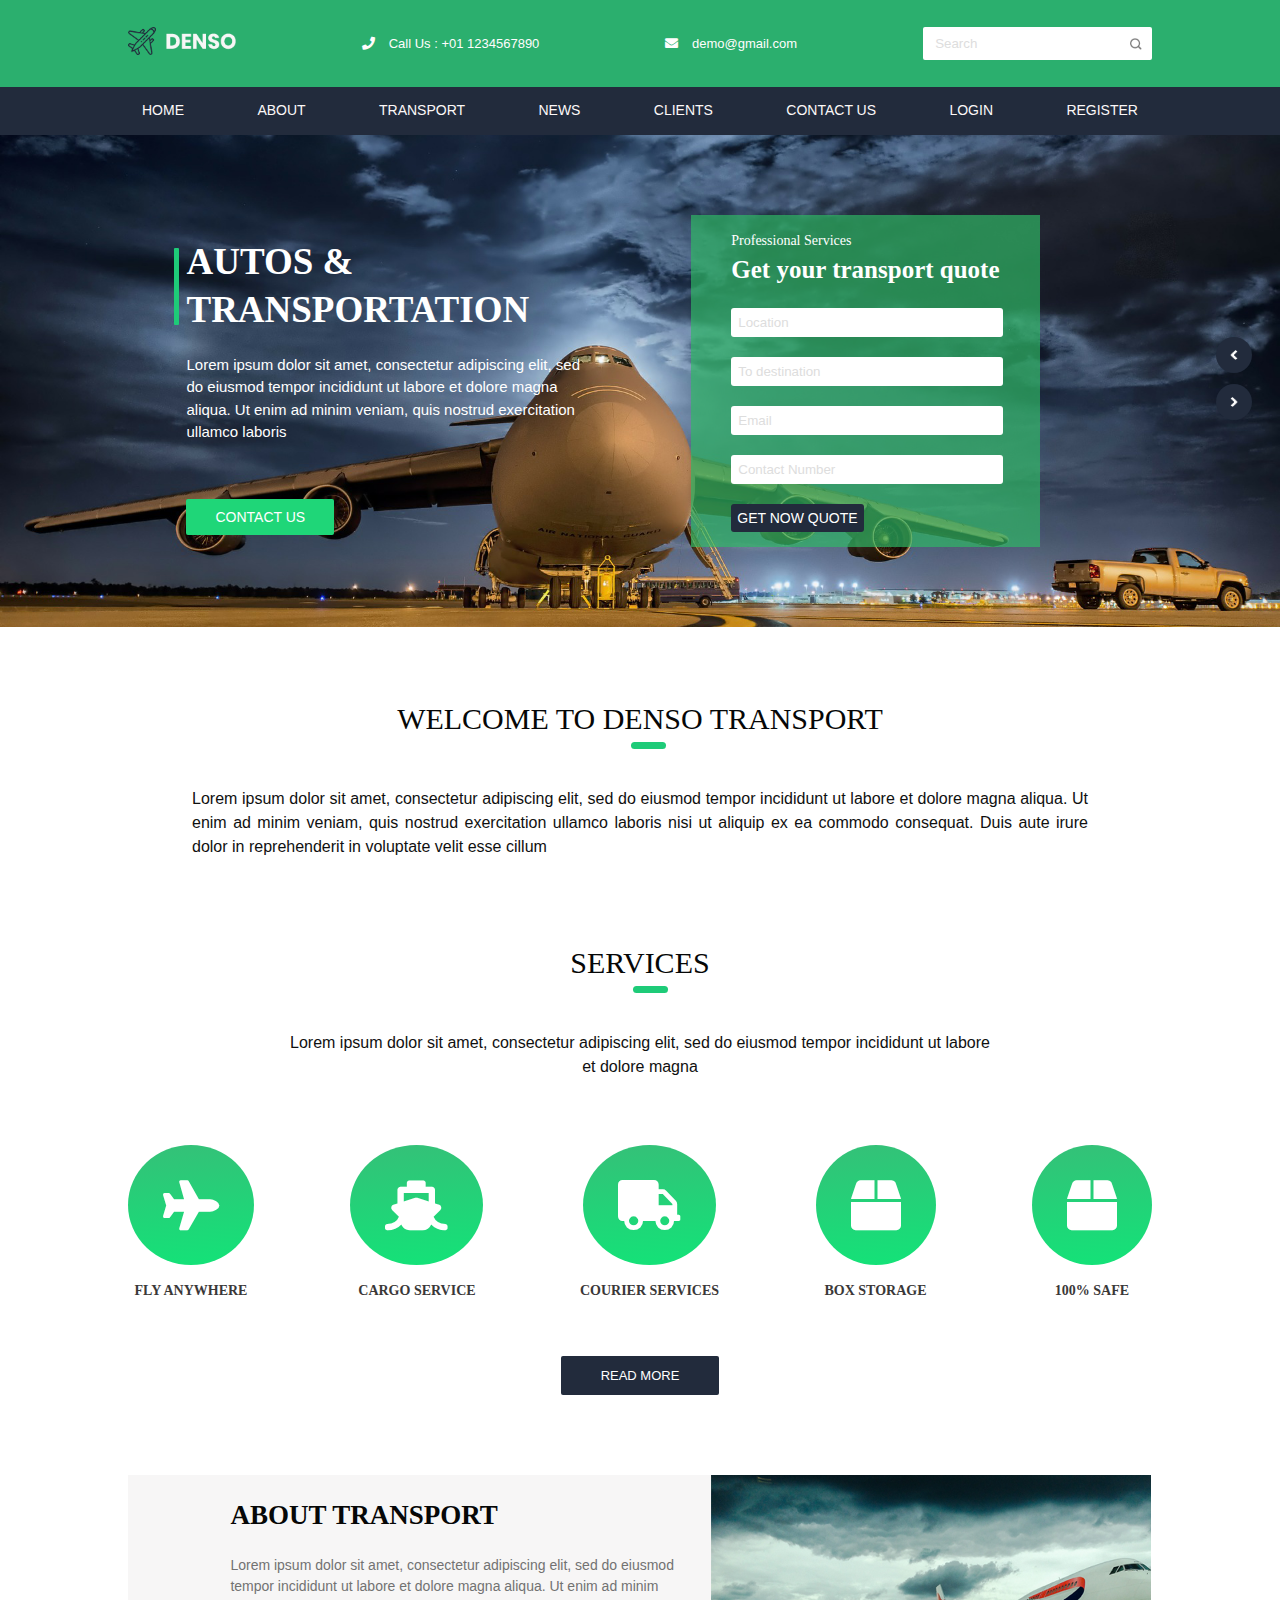
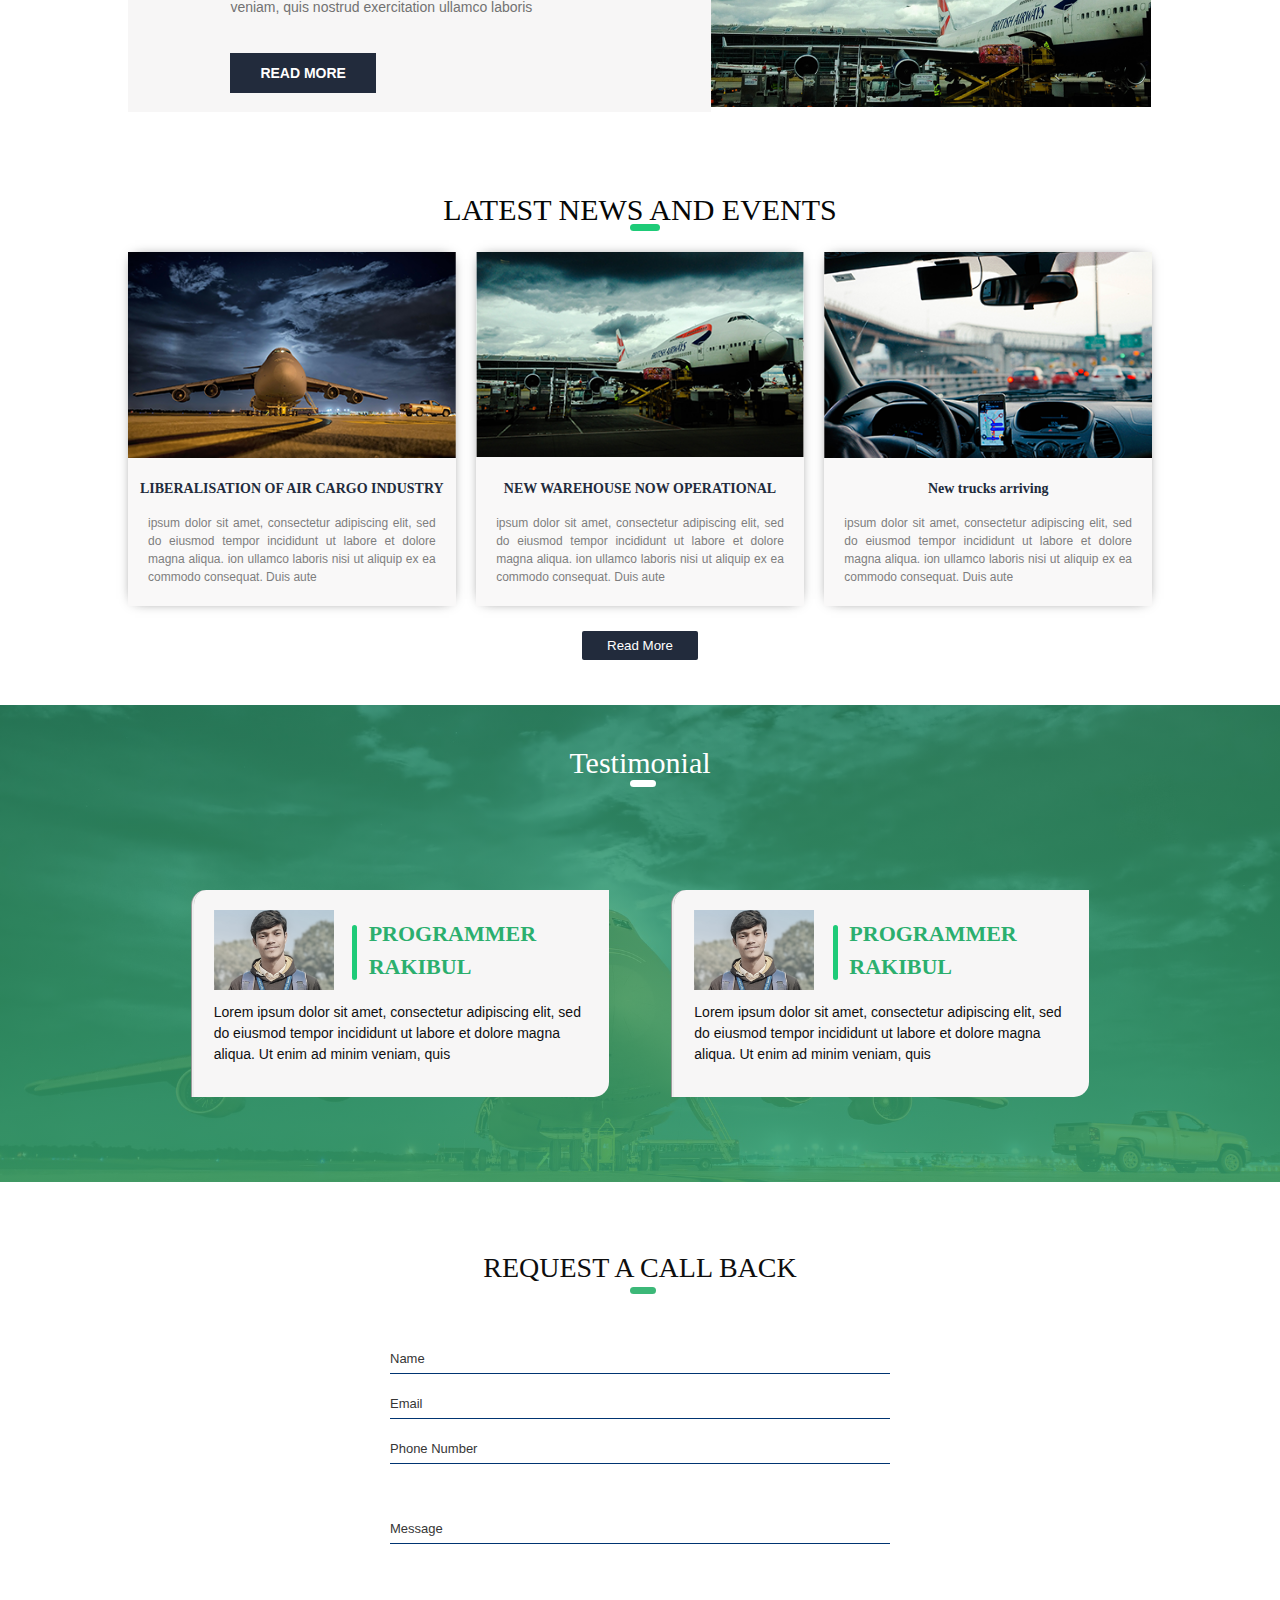
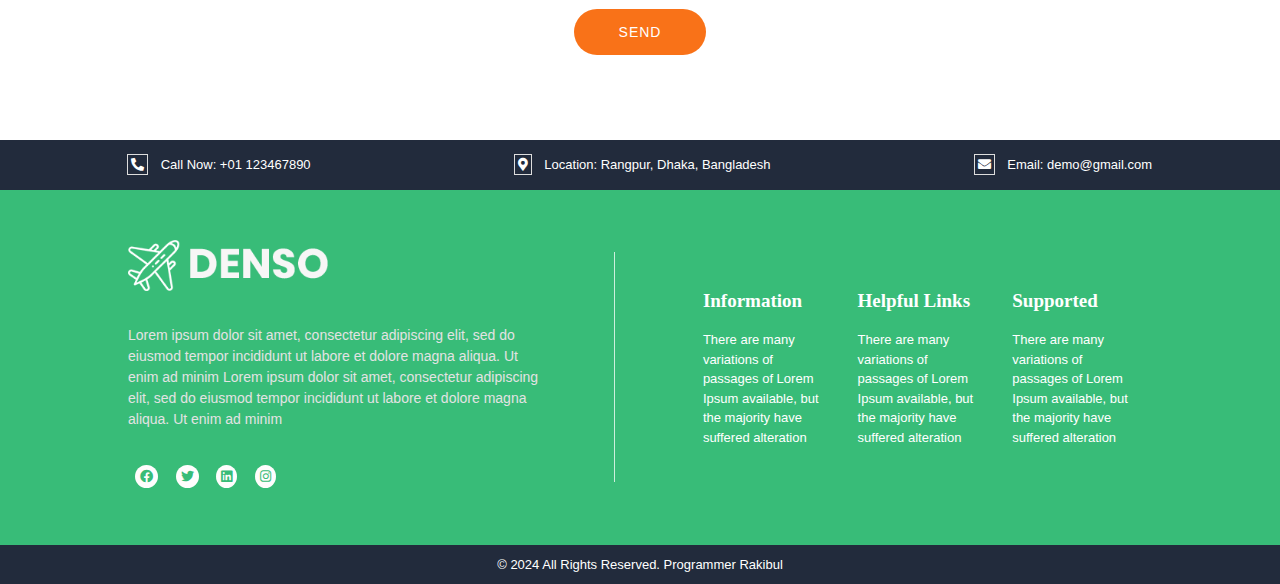
<file: Index.html>
<!DOCTYPE html>
<html lang="en">

<head>
    <meta charset="UTF-8">
    <meta name="viewport" content="width=device-width, initial-scale=1.0">
    <link rel="stylesheet" href="Css/all.min.css">
    <link rel="stylesheet" href="Css/fontawesome.min.css">
    <link rel="stylesheet" href="Css/Style.css">
    <link rel="stylesheet" href="Css/responsive.css">
    <title>Denso-Transport</title>
</head>

<body>
    <!-- Header Section Start -->
    <header id="top_header">

        <!-- Top-Header Section Start -->
        <div class="top_header_wrapper">
            <div class="container inner_top_header">
                <div class="top_header_logo">
                    <img src="img/denso_logo.png" alt="">
                </div>
                <div class="top_header_phone">
                    <i class="fas fa-phone"></i> <span>Call Us : +01 1234567890</span>
                </div>
                <div class="top_header_email">
                    <i class="fas fa-envelope"></i> <span>demo@gmail.com</span>
                </div>
                <form action="" class="top_header_search">
                    <input type="search" placeholder="Search">
                    <input type="submit" value="">
                </form>
            </div>
        </div>
        <!-- Top-Header Section End -->

        <!-- Down-Header Section Start -->
        <div class="down_header_wrapper">
            <div id="three_line_div">
                <a href="#">
                    <img src="img/three_line.png" alt="">
                </a>
            </div>
            <div class="container inner_down_header">
                <ul>
                    <li><a href="Index.html">HOME</a></li>
                    <li><a href="About.html">ABOUT</a></li>
                    <li><a href="transport.html">TRANSPORT</a></li>
                    <li><a href="news.html">NEWS</a></li>
                    <li><a href="clients.html">CLIENTS</a></li>
                    <li><a href="contact.html">CONTACT US</a></li>
                    <li><a href="Login.html">LOGIN</a></li>
                    <li><a href="Registration.html">REGISTER</a></li>
                </ul>
            </div>
        </div>
        <!-- Down-Header Section End -->

    </header>
    <!-- Header Section End -->

    <!-- Transportation Section Start -->
    <section id="transportation">
        <div class="container inner_transportation">

            <div class="transportation_text">
                <h1>AUTOS & TRANSPORTATION</h1>
                <p>Lorem ipsum dolor sit amet, consectetur adipiscing elit, sed do eiusmod tempor incididunt ut labore
                    et dolore magna aliqua. Ut enim ad minim veniam, quis nostrud exercitation ullamco laboris</p>
                <button>Contact Us</button>
            </div>

            <form action="" class="transportation_form">
                <h5>Professional Services</h5>
                <h3>Get your transport quote</h3>
                <input type="location" placeholder="Location" required>
                <input type="text" placeholder="To destination" required>
                <input type="email" placeholder="Email" required>
                <input type="number" placeholder="Contact Number" required>
                <button>Get Now quote</button>
            </form>

        </div>

        <div class="transportation_arrow">
            <a href="#">
                <img src="img/keyboard-leftt-arrow-button-(1).png" alt="">
            </a>
            <a href="#">
                <img src="img/keyboard-right-arrow-button-(1).png" alt="">
            </a>
        </div>

    </section>
    <!-- Transportation Section End -->

    <!-- Welcome Section Start -->
    <section id="welcome">
        <div class="container inner_welcome">
            <h1>Welcome to Denso Transport</h1>
            <p>Lorem ipsum dolor sit amet, consectetur adipiscing elit, sed do eiusmod tempor incididunt ut labore et
                dolore magna aliqua. Ut enim ad minim veniam, quis nostrud exercitation ullamco laboris nisi ut aliquip
                ex ea commodo consequat. Duis aute irure dolor in reprehenderit in voluptate velit esse cillum</p>
        </div>
    </section>
    <!-- Welcome Section End -->

    <!-- Service Section Start -->
    <section id="services">
        <div class="container inner_services">

            <div class="service_title">
                <h1>Services</h1>
                <p>Lorem ipsum dolor sit amet, consectetur adipiscing elit, sed do eiusmod tempor incididunt ut labore
                    et dolore magna</p>
            </div>

            <div class="service_items">
                <div class="service_item">
                    <i class="fas fa-plane"></i>
                    <h4>FLY ANYWHERE</h4>
                </div>

                <div class="service_item">
                    <i class="fas fa-ship"></i>
                    <h4>Cargo service</h4>
                </div>

                <div class="service_item">
                    <i class="fas fa-truck"></i>
                    <h4>COURIER SERVICES</h4>
                </div>

                <div class="service_item">
                    <i class="fas fa-box"></i>
                    <h4>BOX STORAGE</h4>
                </div>

                <div class="service_item">
                    <i class="fas fa-box"></i>
                    <h4>100% safe</h4>
                </div>
            </div>

            <div class="service_btn">
                <button>Read More</button>
            </div>

        </div>
    </section>
    <!-- Service Section End -->

    <!-- About Section Start -->
    <section id="about_section">
        <div class="inner_about">
            <div class="about_section_txt">
                <h1>About transport</h1>
                <p>Lorem ipsum dolor sit amet, consectetur adipiscing elit, sed do eiusmod tempor incididunt ut labore
                    et
                    dolore
                    magna
                    aliqua. Ut enim ad minim veniam, quis nostrud exercitation ullamco laboris</p>
                <button>read more</button>
            </div>
            <div class="about_section_img">
                <img src="img/about_section.png" alt="">
            </div>
        </div>
    </section>
    <!-- About Section End -->

    <!-- News Section Start -->
    <section id="latest_news">
        <div class="container inner_news">
            <div class="news_header">
                <h2>LATEST NEWS AND EVENTS</h2>
            </div>

            <div class="news_event">
                <div class="event_items">
                    <img src="img/latest_news_01.png" alt="">
                    <h5>LIBERALISATION OF AIR CARGO INDUSTRY</h5>
                    <p>ipsum dolor sit amet, consectetur adipiscing elit, sed do eiusmod tempor incididunt ut labore et
                        dolore magna aliqua. ion ullamco laboris nisi ut aliquip ex ea commodo consequat. Duis aute</p>
                </div>

                <div class="event_items">
                    <img src="img/latest_news_02.png" alt="">
                    <h5>NEW WAREHOUSE NOW OPERATIONAL</h5>
                    <p>ipsum dolor sit amet, consectetur adipiscing elit, sed do eiusmod tempor incididunt ut labore et
                        dolore magna aliqua. ion ullamco laboris nisi ut aliquip ex ea commodo consequat. Duis aute</p>
                </div>

                <div class="event_items">
                    <img src="img/latest_news_03.png" alt="">
                    <h5>New trucks arriving</h5>
                    <p>ipsum dolor sit amet, consectetur adipiscing elit, sed do eiusmod tempor incididunt ut labore et
                        dolore magna aliqua. ion ullamco laboris nisi ut aliquip ex ea commodo consequat. Duis aute</p>
                </div>
            </div>

            <div class="news_btn">
                <button>Read More</button>
            </div>
        </div>
    </section>
    <!-- News Section End -->

    <!-- Testimonial Section Start -->
    <section id="testimonial">
        <div class="container inner_testimonial">
            <div class="testimonial_header">
                <h1>Testimonial</h1>
            </div>

            <div class="testimonial_details">
                <div class="testimonial_items">
                    <div class="details_title">
                        <img src="img/Untitled-1.png" alt="">
                        <h5>Programmer Rakibul</h5>
                    </div>
                    <p>Lorem ipsum dolor sit amet, consectetur adipiscing elit, sed do eiusmod tempor incididunt ut
                        labore et dolore magna aliqua. Ut enim ad minim veniam, quis</p>
                </div>
                <div class="testimonial_items">
                    <div class="details_title">
                        <img src="img/Untitled-1.png" alt="">
                        <h5>Programmer Rakibul</h5>
                    </div>
                    <p>Lorem ipsum dolor sit amet, consectetur adipiscing elit, sed do eiusmod tempor incididunt ut
                        labore et dolore magna aliqua. Ut enim ad minim veniam, quis</p>
                </div>
            </div>
        </div>
    </section>
    <!-- Testimonial Section End -->

    <!-- Call Back Section Start -->
    <section id="call_back">
        <div class="container inner_call_back">
            <div class="call_back_title">
                <h1>Request a call back</h1>
            </div>
            <form action="" class="call_back_form">
                <input type="name" placeholder="Name">
                <input type="email" placeholder="Email">
                <input type="number" placeholder="Phone Number">
                <input type="meassage" placeholder="Message">
            </form>
            <div class="call_back_btn">
                <button>SEND</button>
            </div>
        </div>
    </section>
    <!-- Call Back Section End -->

    <!-- Footer Section Start -->
    <footer id="footer_area">
        <div id="top_footer">
            <div class="container inner_top_footer">
                <div class="top_footer_information">
                    <i class="fa fa-phone-alt"></i>
                    <span>Call Now: +01 123467890</span>
                </div>
                <div class="top_footer_information">
                    <i class="fa fa-map-marker-alt"></i>
                    <span>Location: Rangpur, Dhaka, Bangladesh</span>
                </div>
                <div class="top_footer_information">
                    <i class="fas fa-envelope"></i>
                    <span>Email: demo@gmail.com</span>
                </div>
            </div>
        </div>

        <div id="information_footer">
            <div class="container inner_information_footer">
                <div class="left_information_footer">

                    <div class="left_information_logo">
                        <img src="img/footer_logo.png" alt="">
                    </div>

                    <div class="left_information_txt">
                        <p>Lorem ipsum dolor sit amet, consectetur adipiscing elit, sed do eiusmod tempor incididunt ut
                            labore et dolore magna aliqua. Ut enim ad minim Lorem ipsum dolor sit amet, consectetur
                            adipiscing elit, sed do eiusmod tempor incididunt ut labore et dolore magna aliqua. Ut enim
                            ad minim</p>
                    </div>

                    <div class="left_information_social">
                        <ul>
                            <li><a href="#"><i class="fab fa-facebook"></i></a></li>
                            <li><a href="#"><i class="fab fa-twitter"></i></a></li>
                            <li><a href="#"><i class="fab fa-linkedin"></i></a></li>
                            <li><a href="#"><i class="fab fa-instagram"></i></a></li>
                        </ul>
                    </div>
                </div>

                <div class="mid_information_footer"></div>

                <div class="right_information_footer">

                    <div class="right_information_div">
                        <h5>Information</h5>
                        <p>There are many variations of passages of Lorem Ipsum available, but the majority have
                            suffered alteration</p>
                    </div>

                    <div class="right_information_div">
                        <h5>Helpful Links</h5>
                        <p>There are many variations of passages of Lorem Ipsum available, but the majority have
                            suffered alteration</p>
                    </div>

                    <div class="right_information_div">
                        <h5>Supported</h5>
                        <p>There are many variations of passages of Lorem Ipsum available, but the majority have
                            suffered alteration</p>
                    </div>

                </div>
            </div>
        </div>

        <div id="bottom_footer">
            <span>© 2024 All Rights Reserved. Programmer Rakibul</span>
        </div>
    </footer>
    <!-- Footer Section End -->

<script src="js/app.js"></script>

</body>
</html>
</file>
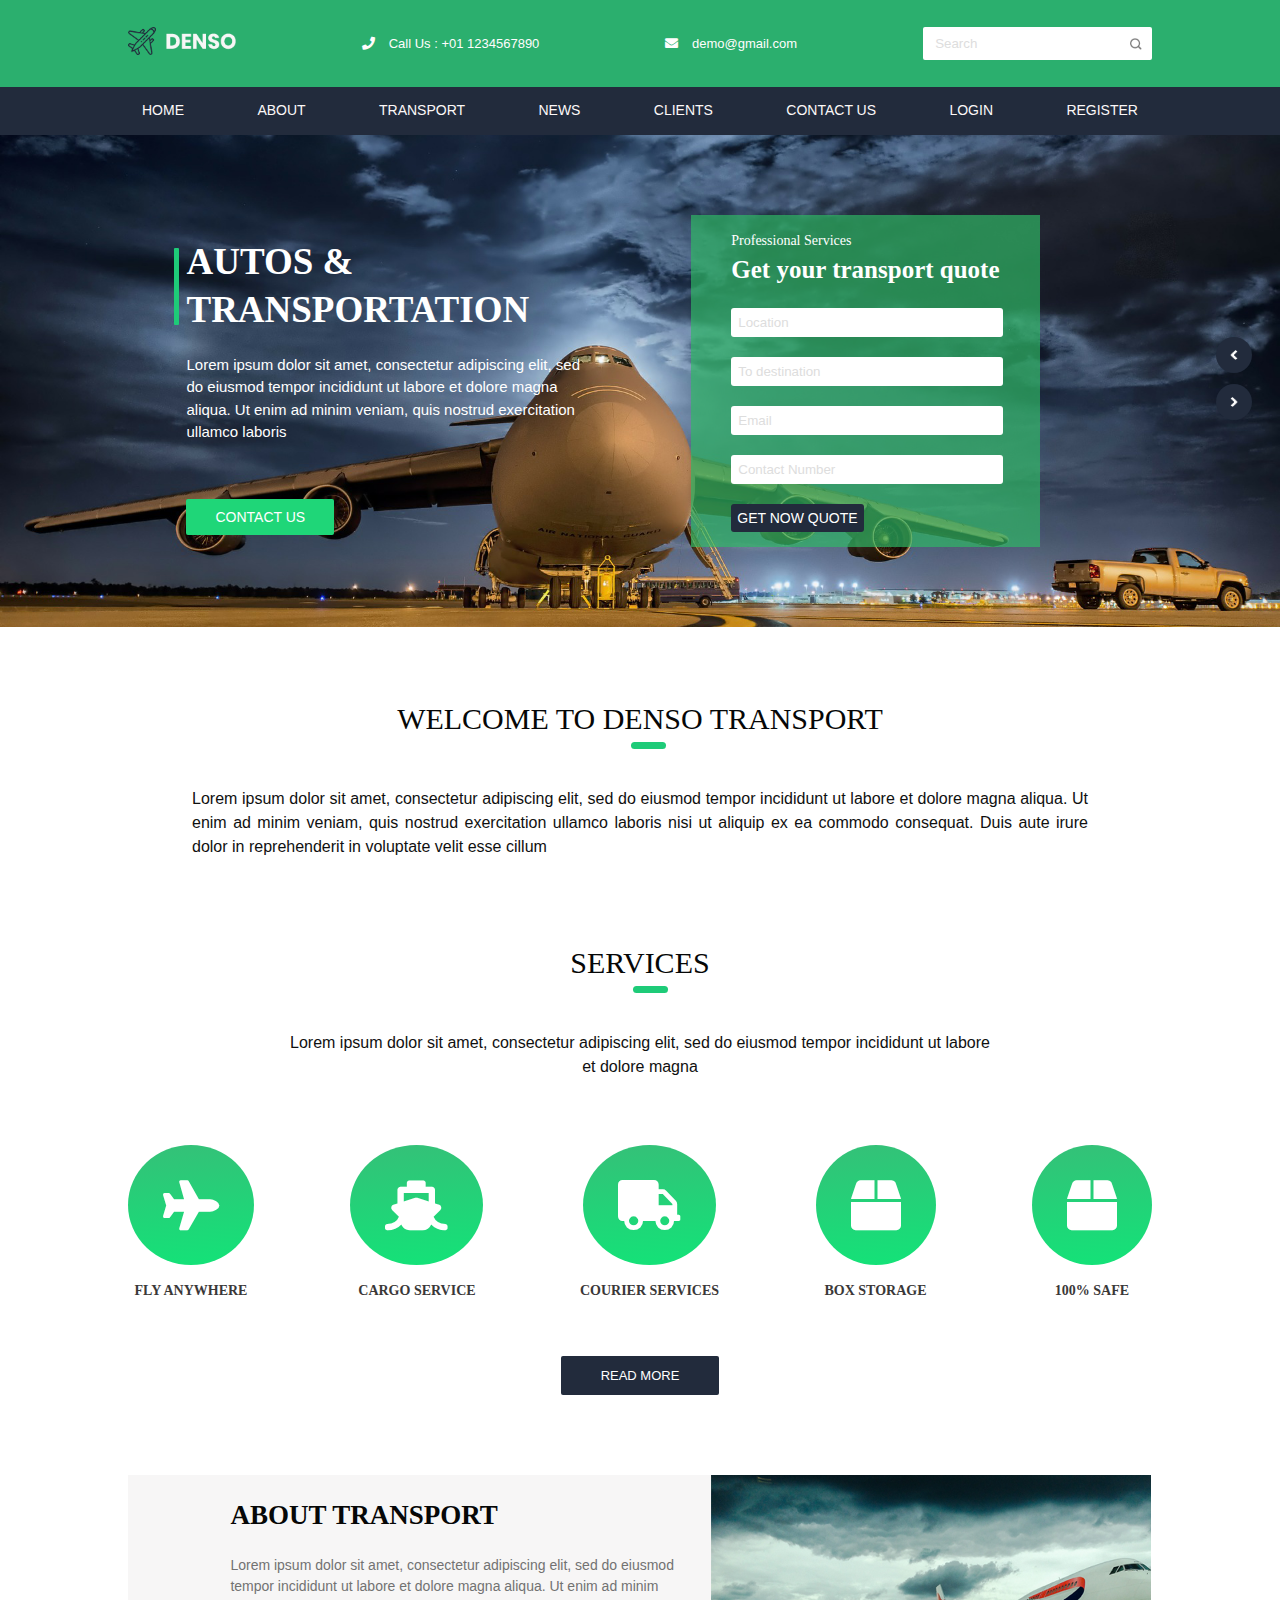
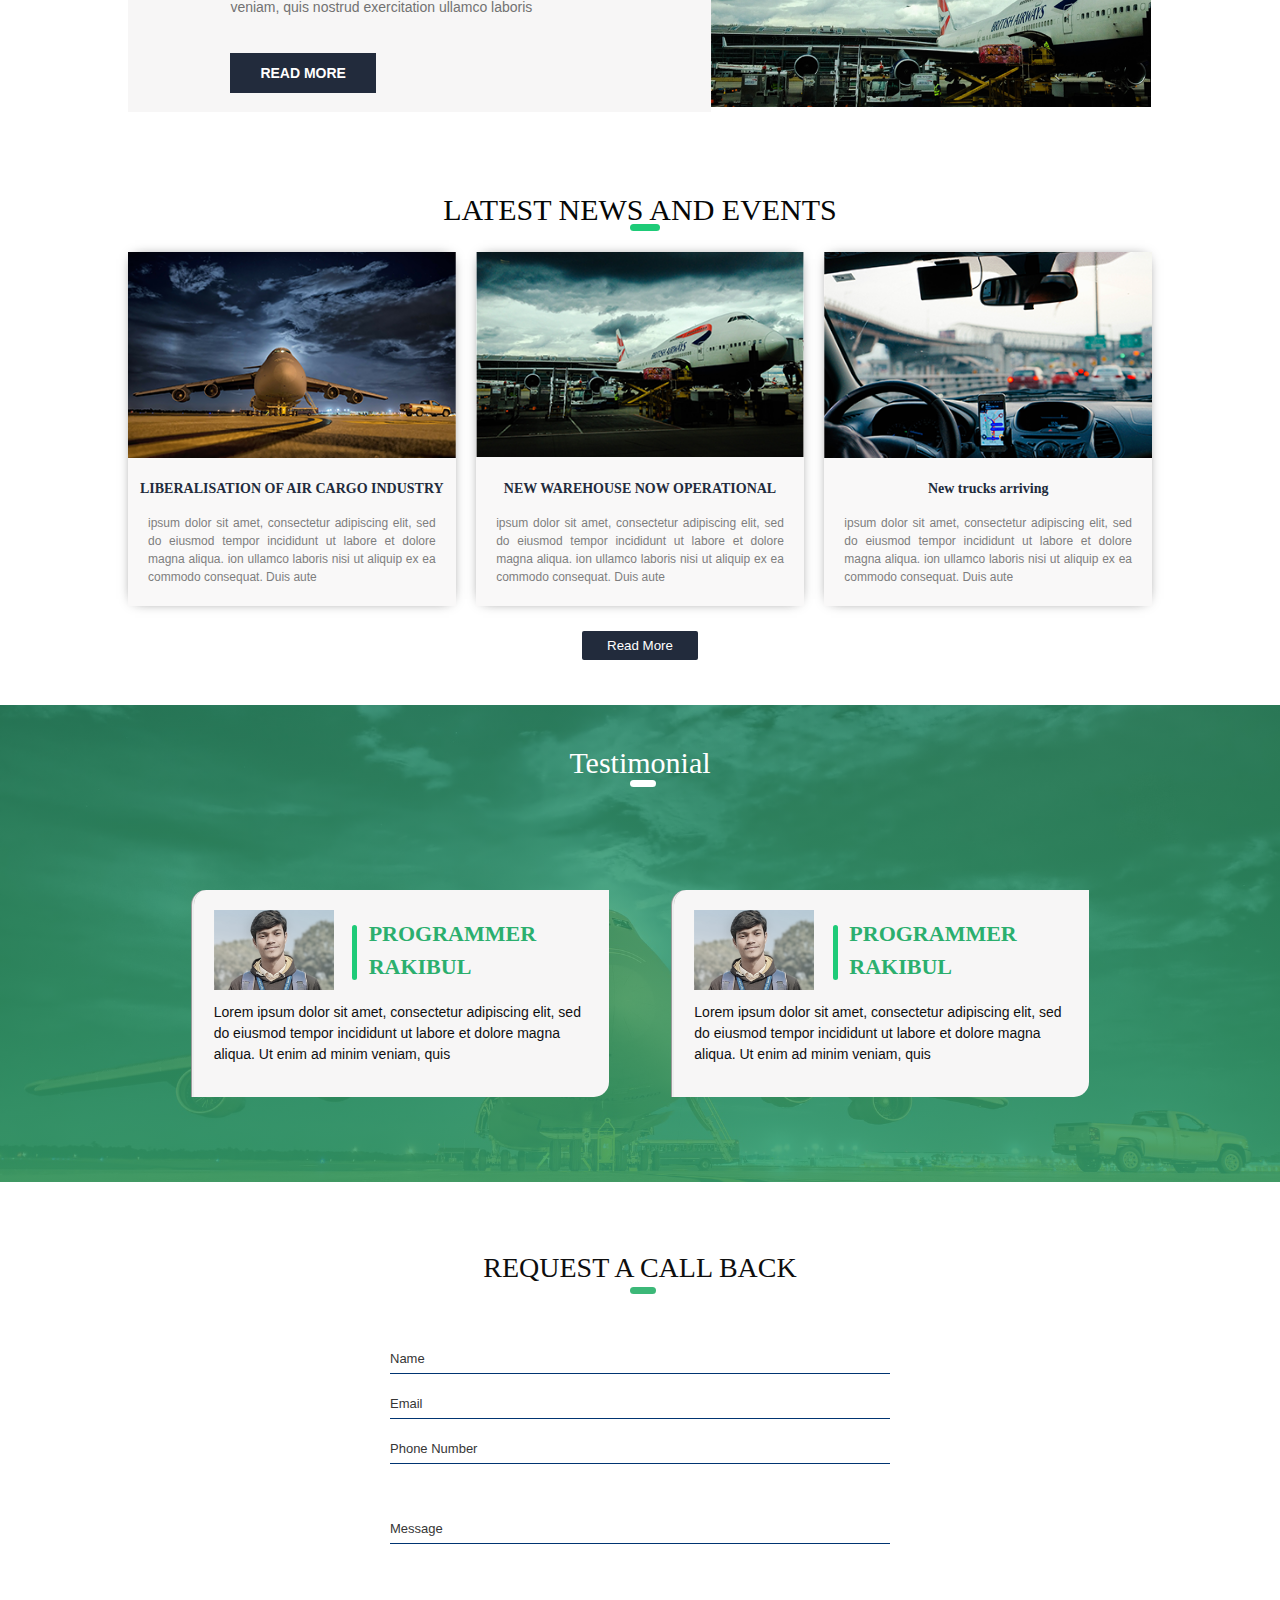
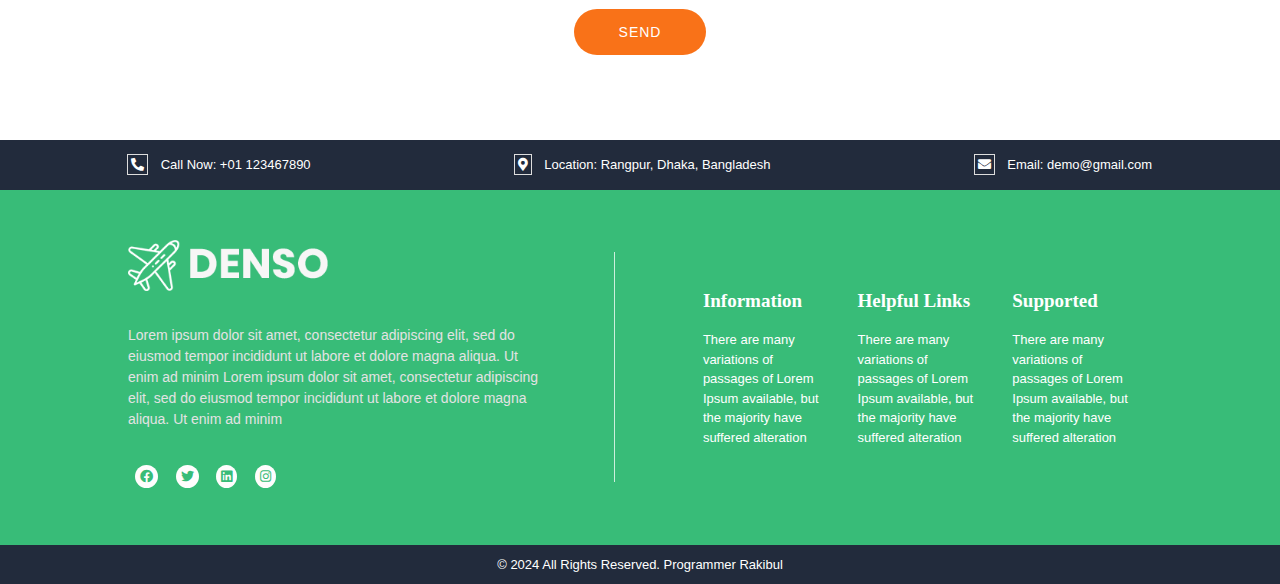
<file: index.html>
<!DOCTYPE html>
<html lang="en">

<head>
    <meta charset="UTF-8">
    <meta name="viewport" content="width=device-width, initial-scale=1.0">
    <link rel="stylesheet" href="Css/all.min.css">
    <link rel="stylesheet" href="Css/fontawesome.min.css">
    <link rel="stylesheet" href="Css/Style.css">
    <link rel="stylesheet" href="Css/responsive.css">
    <title>Denso-Transport</title>
</head>

<body>
    <!-- Header Section Start -->
    <header id="top_header">

        <!-- Top-Header Section Start -->
        <div class="top_header_wrapper">
            <div class="container inner_top_header">
                <div class="top_header_logo">
                    <img src="img/denso_logo.png" alt="">
                </div>
                <div class="top_header_phone">
                    <i class="fas fa-phone"></i> <span>Call Us : +01 1234567890</span>
                </div>
                <div class="top_header_email">
                    <i class="fas fa-envelope"></i> <span>demo@gmail.com</span>
                </div>
                <form action="" class="top_header_search">
                    <input type="search" placeholder="Search">
                    <input type="submit" value="">
                </form>
            </div>
        </div>
        <!-- Top-Header Section End -->

        <!-- Down-Header Section Start -->
        <div class="down_header_wrapper">
            <div id="three_line_div">
                <a href="#">
                    <img src="img/three_line.png" alt="">
                </a>
            </div>
            <div class="container inner_down_header">
                <ul>
                    <li><a href="index.html">HOME</a></li>
                    <li><a href="About.html">ABOUT</a></li>
                    <li><a href="transport.html">TRANSPORT</a></li>
                    <li><a href="news.html">NEWS</a></li>
                    <li><a href="clients.html">CLIENTS</a></li>
                    <li><a href="contact.html">CONTACT US</a></li>
                    <li><a href="Login.html">LOGIN</a></li>
                    <li><a href="Registration.html">REGISTER</a></li>
                </ul>
            </div>
        </div>
        <!-- Down-Header Section End -->

    </header>
    <!-- Header Section End -->

    <!-- Transportation Section Start -->
    <section id="transportation">
        <div class="container inner_transportation">

            <div class="transportation_text">
                <h1>AUTOS & TRANSPORTATION</h1>
                <p>Lorem ipsum dolor sit amet, consectetur adipiscing elit, sed do eiusmod tempor incididunt ut labore
                    et dolore magna aliqua. Ut enim ad minim veniam, quis nostrud exercitation ullamco laboris</p>
                <button>Contact Us</button>
            </div>

            <form action="" class="transportation_form">
                <h5>Professional Services</h5>
                <h3>Get your transport quote</h3>
                <input type="location" placeholder="Location" required>
                <input type="text" placeholder="To destination" required>
                <input type="email" placeholder="Email" required>
                <input type="number" placeholder="Contact Number" required>
                <button>Get Now quote</button>
            </form>

        </div>

        <div class="transportation_arrow">
            <a href="#">
                <img src="img/keyboard-leftt-arrow-button-(1).png" alt="">
            </a>
            <a href="#">
                <img src="img/keyboard-right-arrow-button-(1).png" alt="">
            </a>
        </div>

    </section>
    <!-- Transportation Section End -->

    <!-- Welcome Section Start -->
    <section id="welcome">
        <div class="container inner_welcome">
            <h1>Welcome to Denso Transport</h1>
            <p>Lorem ipsum dolor sit amet, consectetur adipiscing elit, sed do eiusmod tempor incididunt ut labore et
                dolore magna aliqua. Ut enim ad minim veniam, quis nostrud exercitation ullamco laboris nisi ut aliquip
                ex ea commodo consequat. Duis aute irure dolor in reprehenderit in voluptate velit esse cillum</p>
        </div>
    </section>
    <!-- Welcome Section End -->

    <!-- Service Section Start -->
    <section id="services">
        <div class="container inner_services">

            <div class="service_title">
                <h1>Services</h1>
                <p>Lorem ipsum dolor sit amet, consectetur adipiscing elit, sed do eiusmod tempor incididunt ut labore
                    et dolore magna</p>
            </div>

            <div class="service_items">
                <div class="service_item">
                    <i class="fas fa-plane"></i>
                    <h4>FLY ANYWHERE</h4>
                </div>

                <div class="service_item">
                    <i class="fas fa-ship"></i>
                    <h4>Cargo service</h4>
                </div>

                <div class="service_item">
                    <i class="fas fa-truck"></i>
                    <h4>COURIER SERVICES</h4>
                </div>

                <div class="service_item">
                    <i class="fas fa-box"></i>
                    <h4>BOX STORAGE</h4>
                </div>

                <div class="service_item">
                    <i class="fas fa-box"></i>
                    <h4>100% safe</h4>
                </div>
            </div>

            <div class="service_btn">
                <button>Read More</button>
            </div>

        </div>
    </section>
    <!-- Service Section End -->

    <!-- About Section Start -->
    <section id="about_section">
        <div class="inner_about">
            <div class="about_section_txt">
                <h1>About transport</h1>
                <p>Lorem ipsum dolor sit amet, consectetur adipiscing elit, sed do eiusmod tempor incididunt ut labore
                    et
                    dolore
                    magna
                    aliqua. Ut enim ad minim veniam, quis nostrud exercitation ullamco laboris</p>
                <button>read more</button>
            </div>
            <div class="about_section_img">
                <img src="img/about_section.png" alt="">
            </div>
        </div>
    </section>
    <!-- About Section End -->

    <!-- News Section Start -->
    <section id="latest_news">
        <div class="container inner_news">
            <div class="news_header">
                <h2>LATEST NEWS AND EVENTS</h2>
            </div>

            <div class="news_event">
                <div class="event_items">
                    <img src="img/latest_news_01.png" alt="">
                    <h5>LIBERALISATION OF AIR CARGO INDUSTRY</h5>
                    <p>ipsum dolor sit amet, consectetur adipiscing elit, sed do eiusmod tempor incididunt ut labore et
                        dolore magna aliqua. ion ullamco laboris nisi ut aliquip ex ea commodo consequat. Duis aute</p>
                </div>

                <div class="event_items">
                    <img src="img/latest_news_02.png" alt="">
                    <h5>NEW WAREHOUSE NOW OPERATIONAL</h5>
                    <p>ipsum dolor sit amet, consectetur adipiscing elit, sed do eiusmod tempor incididunt ut labore et
                        dolore magna aliqua. ion ullamco laboris nisi ut aliquip ex ea commodo consequat. Duis aute</p>
                </div>

                <div class="event_items">
                    <img src="img/latest_news_03.png" alt="">
                    <h5>New trucks arriving</h5>
                    <p>ipsum dolor sit amet, consectetur adipiscing elit, sed do eiusmod tempor incididunt ut labore et
                        dolore magna aliqua. ion ullamco laboris nisi ut aliquip ex ea commodo consequat. Duis aute</p>
                </div>
            </div>

            <div class="news_btn">
                <button>Read More</button>
            </div>
        </div>
    </section>
    <!-- News Section End -->

    <!-- Testimonial Section Start -->
    <section id="testimonial">
        <div class="container inner_testimonial">
            <div class="testimonial_header">
                <h1>Testimonial</h1>
            </div>

            <div class="testimonial_details">
                <div class="testimonial_items">
                    <div class="details_title">
                        <img src="img/Untitled-1.png" alt="">
                        <h5>Programmer Rakibul</h5>
                    </div>
                    <p>Lorem ipsum dolor sit amet, consectetur adipiscing elit, sed do eiusmod tempor incididunt ut
                        labore et dolore magna aliqua. Ut enim ad minim veniam, quis</p>
                </div>
                <div class="testimonial_items">
                    <div class="details_title">
                        <img src="img/Untitled-1.png" alt="">
                        <h5>Programmer Rakibul</h5>
                    </div>
                    <p>Lorem ipsum dolor sit amet, consectetur adipiscing elit, sed do eiusmod tempor incididunt ut
                        labore et dolore magna aliqua. Ut enim ad minim veniam, quis</p>
                </div>
            </div>
        </div>
    </section>
    <!-- Testimonial Section End -->

    <!-- Call Back Section Start -->
    <section id="call_back">
        <div class="container inner_call_back">
            <div class="call_back_title">
                <h1>Request a call back</h1>
            </div>
            <form action="" class="call_back_form">
                <input type="name" placeholder="Name">
                <input type="email" placeholder="Email">
                <input type="number" placeholder="Phone Number">
                <input type="meassage" placeholder="Message">
            </form>
            <div class="call_back_btn">
                <button>SEND</button>
            </div>
        </div>
    </section>
    <!-- Call Back Section End -->

    <!-- Footer Section Start -->
    <footer id="footer_area">
        <div id="top_footer">
            <div class="container inner_top_footer">
                <div class="top_footer_information">
                    <i class="fa fa-phone-alt"></i>
                    <span>Call Now: +01 123467890</span>
                </div>
                <div class="top_footer_information">
                    <i class="fa fa-map-marker-alt"></i>
                    <span>Location: Rangpur, Dhaka, Bangladesh</span>
                </div>
                <div class="top_footer_information">
                    <i class="fas fa-envelope"></i>
                    <span>Email: demo@gmail.com</span>
                </div>
            </div>
        </div>

        <div id="information_footer">
            <div class="container inner_information_footer">
                <div class="left_information_footer">

                    <div class="left_information_logo">
                        <img src="img/footer_logo.png" alt="">
                    </div>

                    <div class="left_information_txt">
                        <p>Lorem ipsum dolor sit amet, consectetur adipiscing elit, sed do eiusmod tempor incididunt ut
                            labore et dolore magna aliqua. Ut enim ad minim Lorem ipsum dolor sit amet, consectetur
                            adipiscing elit, sed do eiusmod tempor incididunt ut labore et dolore magna aliqua. Ut enim
                            ad minim</p>
                    </div>

                    <div class="left_information_social">
                        <ul>
                            <li><a href="#"><i class="fab fa-facebook"></i></a></li>
                            <li><a href="#"><i class="fab fa-twitter"></i></a></li>
                            <li><a href="#"><i class="fab fa-linkedin"></i></a></li>
                            <li><a href="#"><i class="fab fa-instagram"></i></a></li>
                        </ul>
                    </div>
                </div>

                <div class="mid_information_footer"></div>

                <div class="right_information_footer">

                    <div class="right_information_div">
                        <h5>Information</h5>
                        <p>There are many variations of passages of Lorem Ipsum available, but the majority have
                            suffered alteration</p>
                    </div>

                    <div class="right_information_div">
                        <h5>Helpful Links</h5>
                        <p>There are many variations of passages of Lorem Ipsum available, but the majority have
                            suffered alteration</p>
                    </div>

                    <div class="right_information_div">
                        <h5>Supported</h5>
                        <p>There are many variations of passages of Lorem Ipsum available, but the majority have
                            suffered alteration</p>
                    </div>

                </div>
            </div>
        </div>

        <div id="bottom_footer">
            <span>© 2024 All Rights Reserved. Programmer Rakibul</span>
        </div>
    </footer>
    <!-- Footer Section End -->

<script src="js/app.js"></script>

</body>
</html>
</file>
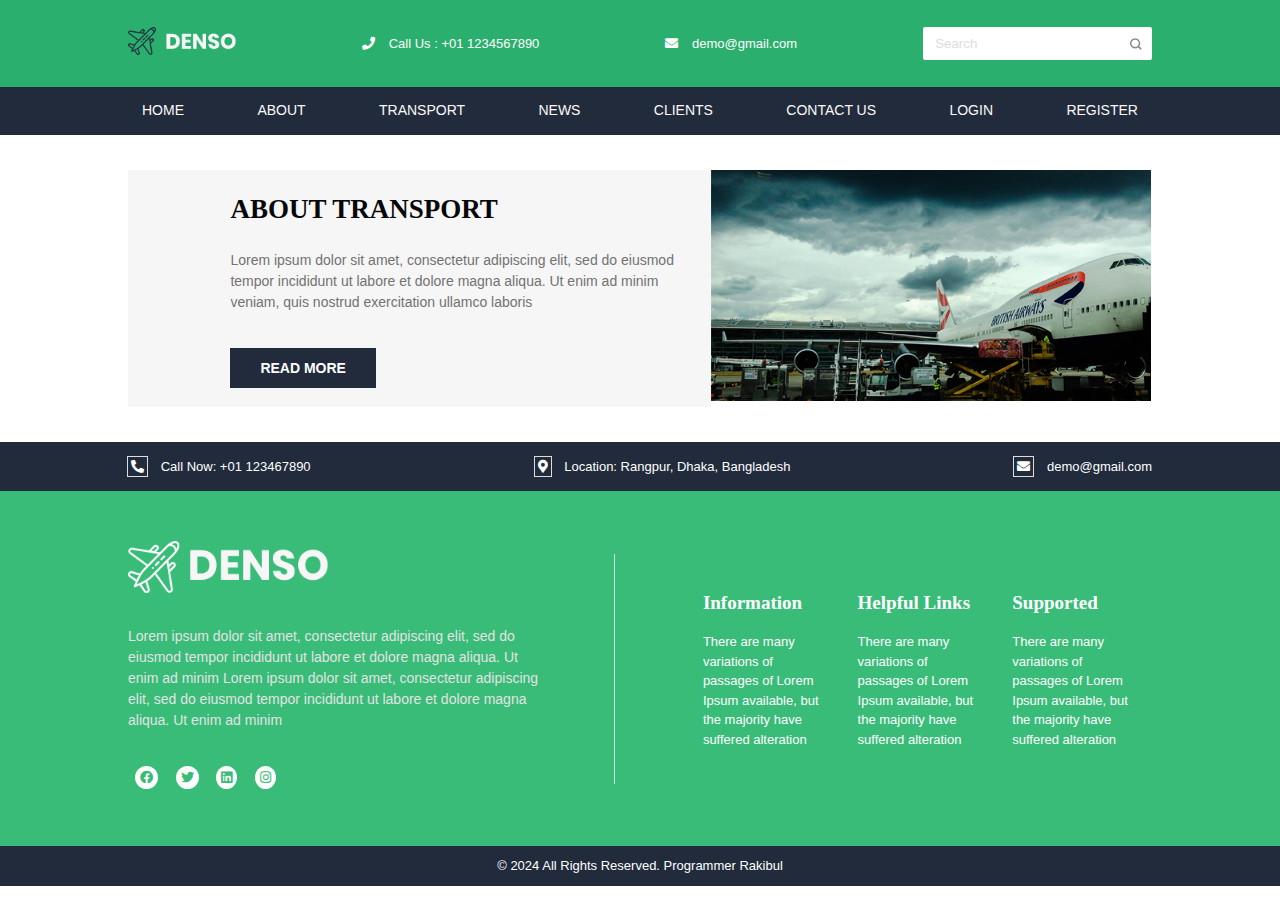
<file: About.html>
<!DOCTYPE html>
<html lang="en">
<head>
    <meta charset="UTF-8">
    <meta name="viewport" content="width=device-width, initial-scale=1.0">
    <link rel="stylesheet" href="Css/all.min.css">
    <link rel="stylesheet" href="Css/fontawesome.min.css">
    <link rel="stylesheet" href="Css/Style.css">
    <link rel="stylesheet" href="Css/responsive.css">
    <title>Denso-Transport:About</title>
</head>
<body>
    <!-- Header Section Start -->
    <header id="top_header">
    
        <div class="top_header_wrapper">
            <div class="container inner_top_header">
                <div class="top_header_logo">
                    <img src="img/denso_logo.png" alt="">
                </div>
                <div class="top_header_phone">
                    <i class="fas fa-phone"></i> <span>Call Us : +01 1234567890</span>
                </div>
                <div class="top_header_email">
                    <i class="fas fa-envelope"></i> <span>demo@gmail.com</span>
                </div>
                <form action="" class="top_header_search">
                    <input type="search" placeholder="Search">
                    <input type="submit" value="">
                </form>
            </div>
        </div>
    
        <div class="down_header_wrapper">
            <div id="three_line_div">
                <a href="#">
                    <img src="img/three_line.png" alt="">
                </a>
            </div>
            <div class="container inner_down_header">
                <ul>
                    <li><a href="index.html">HOME</a></li>
                    <li><a href="About.html">ABOUT</a></li>
                    <li><a href="transport.html">TRANSPORT</a></li>
                    <li><a href="news.html">NEWS</a></li>
                    <li><a href="clients.html">CLIENTS</a></li>
                    <li><a href="contact.html">CONTACT US</a></li>
                    <li><a href="Login.html">LOGIN</a></li>
                    <li><a href="Registration.html">REGISTER</a></li>
                </ul>
            </div>
        </div>
    </header>
    <!-- Header Section End -->

    <!-- About Section Start -->
    <section id="about_section">
        <div class="inner_about">
            <div class="about_section_txt">
                <h1>About transport</h1>
                <p>Lorem ipsum dolor sit amet, consectetur adipiscing elit, sed do eiusmod tempor incididunt ut labore et dolore
                    magna
                    aliqua. Ut enim ad minim veniam, quis nostrud exercitation ullamco laboris</p>
                <button>read more</button>
            </div>
            <div class="about_section_img">
                <img src="img/about_section.png" alt="">
            </div>
        </div>
    </section>
    <!-- About Section End -->

    <!-- Footer Section Start -->
    <footer id="footer_area">
        <div id="top_footer">
            <div class="container inner_top_footer">
                <div class="top_footer_information">
                    <i class="fa fa-phone-alt"></i>
                    <span>Call Now: +01 123467890</span>
                </div>
                <div class="top_footer_information">
                    <i class="fa fa-map-marker-alt"></i>
                    <span>Location: Rangpur, Dhaka, Bangladesh</span>
                </div>
                <div class="top_footer_information">
                    <i class="fas fa-envelope"></i>
                    <span>demo@gmail.com</span>
                </div>
            </div>
        </div>
    
        <div id="information_footer">
            <div class="container inner_information_footer">
                <div class="left_information_footer">
    
                    <div class="left_information_logo">
                        <img src="img/footer_logo.png" alt="">
                    </div>
    
                    <div class="left_information_txt">
                        <p>Lorem ipsum dolor sit amet, consectetur adipiscing elit, sed do eiusmod tempor incididunt ut
                            labore et dolore magna aliqua. Ut enim ad minim Lorem ipsum dolor sit amet, consectetur
                            adipiscing elit, sed do eiusmod tempor incididunt ut labore et dolore magna aliqua. Ut enim ad
                            minim</p>
                    </div>
    
                    <div class="left_information_social">
                        <ul>
                            <li><a href="#"><i class="fab fa-facebook"></i></a></li>
                            <li><a href="#"><i class="fab fa-twitter"></i></a></li>
                            <li><a href="#"><i class="fab fa-linkedin"></i></a></li>
                            <li><a href="#"><i class="fab fa-instagram"></i></a></li>
                        </ul>
                    </div>
                </div>
    
                <div class="mid_information_footer"></div>
    
                <div class="right_information_footer">
    
                    <div class="right_information_div">
                        <h5>Information</h5>
                        <p>There are many variations of passages of Lorem Ipsum available, but the majority have suffered
                            alteration</p>
                    </div>
    
                    <div class="right_information_div">
                        <h5>Helpful Links</h5>
                        <p>There are many variations of passages of Lorem Ipsum available, but the majority have suffered
                            alteration</p>
                    </div>
    
                    <div class="right_information_div">
                        <h5>Supported</h5>
                        <p>There are many variations of passages of Lorem Ipsum available, but the majority have suffered
                            alteration</p>
                    </div>
    
                </div>
            </div>
        </div>
    
        <div id="bottom_footer">
            <span>© 2024 All Rights Reserved. Programmer Rakibul</span>
        </div>
    </footer>
    <!-- Footer Section End -->
    
<script src="js/app.js"></script>
</body>
</html>
</file>
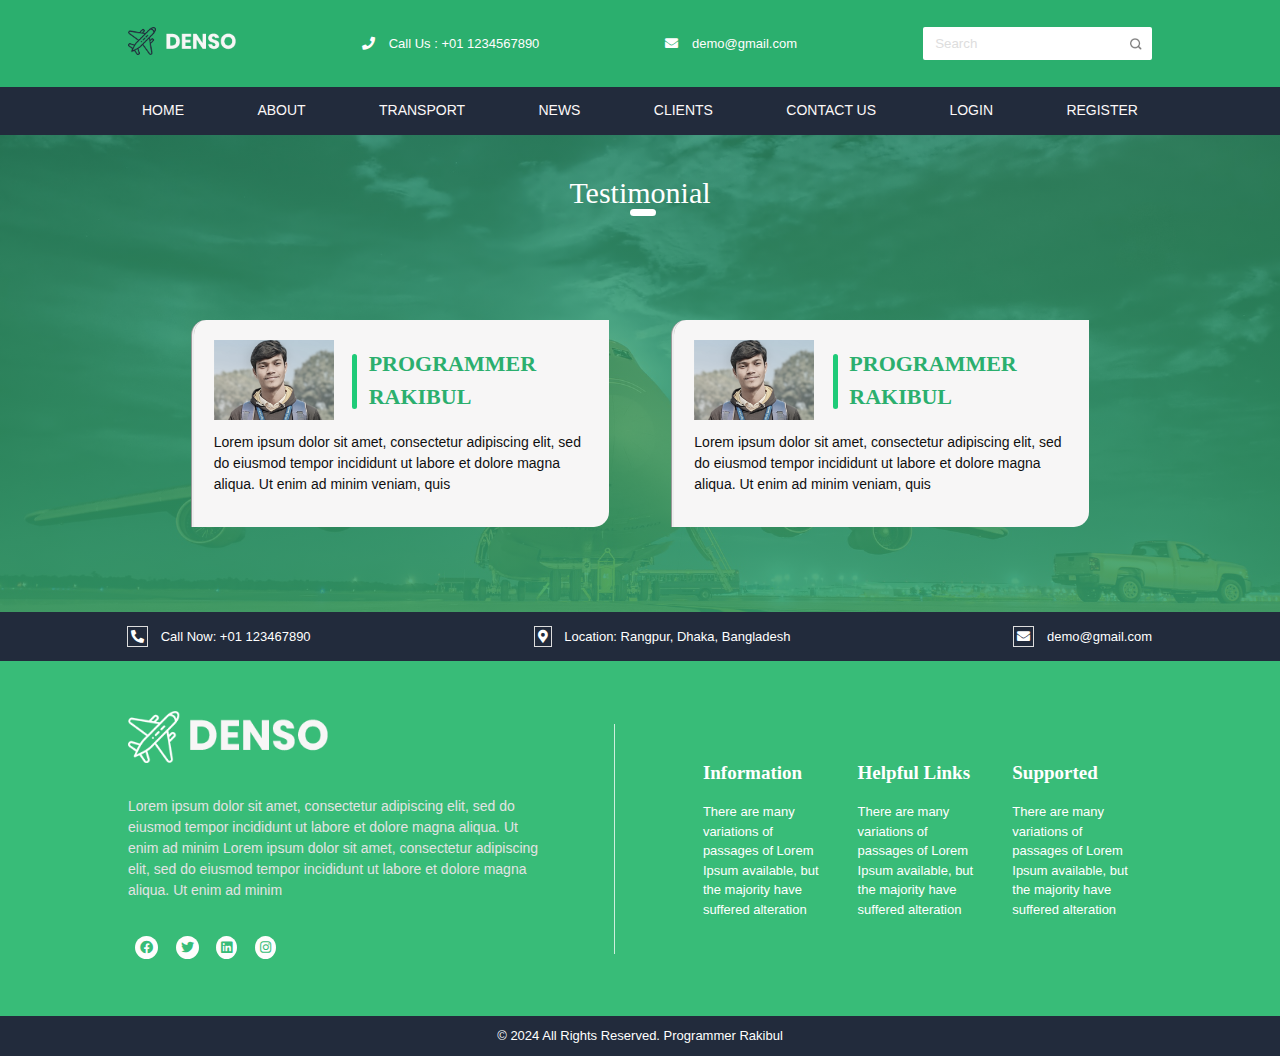
<file: clients.html>
<!DOCTYPE html>
<html lang="en">
<head>
    <meta charset="UTF-8">
    <meta name="viewport" content="width=device-width, initial-scale=1.0">
    <link rel="stylesheet" href="Css/all.min.css">
    <link rel="stylesheet" href="Css/fontawesome.min.css">
    <link rel="stylesheet" href="Css/Style.css">
    <link rel="stylesheet" href="Css/responsive.css">
    <title>Denso-Transport:Clients</title>
</head>
<body>
    <header id="top_header">
    
        <div class="top_header_wrapper">
            <div class="container inner_top_header">
                <div class="top_header_logo">
                    <img src="img/denso_logo.png" alt="">
                </div>
                <div class="top_header_phone">
                    <i class="fas fa-phone"></i> <span>Call Us : +01 1234567890</span>
                </div>
                <div class="top_header_email">
                    <i class="fas fa-envelope"></i> <span>demo@gmail.com</span>
                </div>
                <form action="" class="top_header_search">
                    <input type="search" placeholder="Search">
                    <input type="submit" value="">
                </form>
            </div>
        </div>
    
        <div class="down_header_wrapper">
            <div id="three_line_div">
                <a href="#">
                    <img src="img/three_line.png" alt="">
                </a>
            </div>
            <div class="container inner_down_header">
                <ul>
                    <li><a href="index.html">HOME</a></li>
                    <li><a href="About.html">ABOUT</a></li>
                    <li><a href="transport.html">TRANSPORT</a></li>
                    <li><a href="news.html">NEWS</a></li>
                    <li><a href="clients.html">CLIENTS</a></li>
                    <li><a href="contact.html">CONTACT US</a></li>
                    <li><a href="Login.html">LOGIN</a></li>
                    <li><a href="Registration.html">REGISTER</a></li>
                </ul>
            </div>
        </div>
    </header>

    <section id="testimonial">
        <div class="container inner_testimonial">
            <div class="testimonial_header">
                <h1>Testimonial</h1>
            </div>
    
            <div class="testimonial_details">
                <div class="testimonial_items">
                    <div class="details_title">
                        <img src="img/Untitled-1.png" alt="">
                        <h5>Programmer Rakibul</h5>
                    </div>
                    <p>Lorem ipsum dolor sit amet, consectetur adipiscing elit, sed do eiusmod tempor incididunt ut labore
                        et dolore magna aliqua. Ut enim ad minim veniam, quis</p>
                </div>
                <div class="testimonial_items">
                    <div class="details_title">
                        <img src="img/Untitled-1.png" alt="">
                        <h5>Programmer Rakibul</h5>
                    </div>
                    <p>Lorem ipsum dolor sit amet, consectetur adipiscing elit, sed do eiusmod tempor incididunt ut labore
                        et dolore magna aliqua. Ut enim ad minim veniam, quis</p>
                </div>
            </div>
        </div>
    </section>

    <footer id="footer_area">
        <div id="top_footer">
            <div class="container inner_top_footer">
                <div class="top_footer_information">
                    <i class="fa fa-phone-alt"></i>
                    <span>Call Now: +01 123467890</span>
                </div>
                <div class="top_footer_information">
                    <i class="fa fa-map-marker-alt"></i>
                    <span>Location: Rangpur, Dhaka, Bangladesh</span>
                </div>
                <div class="top_footer_information">
                    <i class="fas fa-envelope"></i>
                    <span>demo@gmail.com</span>
                </div>
            </div>
        </div>
    
        <div id="information_footer">
            <div class="container inner_information_footer">
                <div class="left_information_footer">
    
                    <div class="left_information_logo">
                        <img src="img/footer_logo.png" alt="">
                    </div>
    
                    <div class="left_information_txt">
                        <p>Lorem ipsum dolor sit amet, consectetur adipiscing elit, sed do eiusmod tempor incididunt ut
                            labore et dolore magna aliqua. Ut enim ad minim Lorem ipsum dolor sit amet, consectetur
                            adipiscing elit, sed do eiusmod tempor incididunt ut labore et dolore magna aliqua. Ut enim ad
                            minim</p>
                    </div>
    
                    <div class="left_information_social">
                        <ul>
                            <li><a href="#"><i class="fab fa-facebook"></i></a></li>
                            <li><a href="#"><i class="fab fa-twitter"></i></a></li>
                            <li><a href="#"><i class="fab fa-linkedin"></i></a></li>
                            <li><a href="#"><i class="fab fa-instagram"></i></a></li>
                        </ul>
                    </div>
                </div>
    
                <div class="mid_information_footer"></div>
    
                <div class="right_information_footer">
    
                    <div class="right_information_div">
                        <h5>Information</h5>
                        <p>There are many variations of passages of Lorem Ipsum available, but the majority have suffered
                            alteration</p>
                    </div>
    
                    <div class="right_information_div">
                        <h5>Helpful Links</h5>
                        <p>There are many variations of passages of Lorem Ipsum available, but the majority have suffered
                            alteration</p>
                    </div>
    
                    <div class="right_information_div">
                        <h5>Supported</h5>
                        <p>There are many variations of passages of Lorem Ipsum available, but the majority have suffered
                            alteration</p>
                    </div>
    
                </div>
            </div>
        </div>
    
        <div id="bottom_footer">
            <span>© 2024 All Rights Reserved. Programmer Rakibul</span>
        </div>
    </footer>
    
<script src="js/app.js"></script>
</body>
</html>
</file>
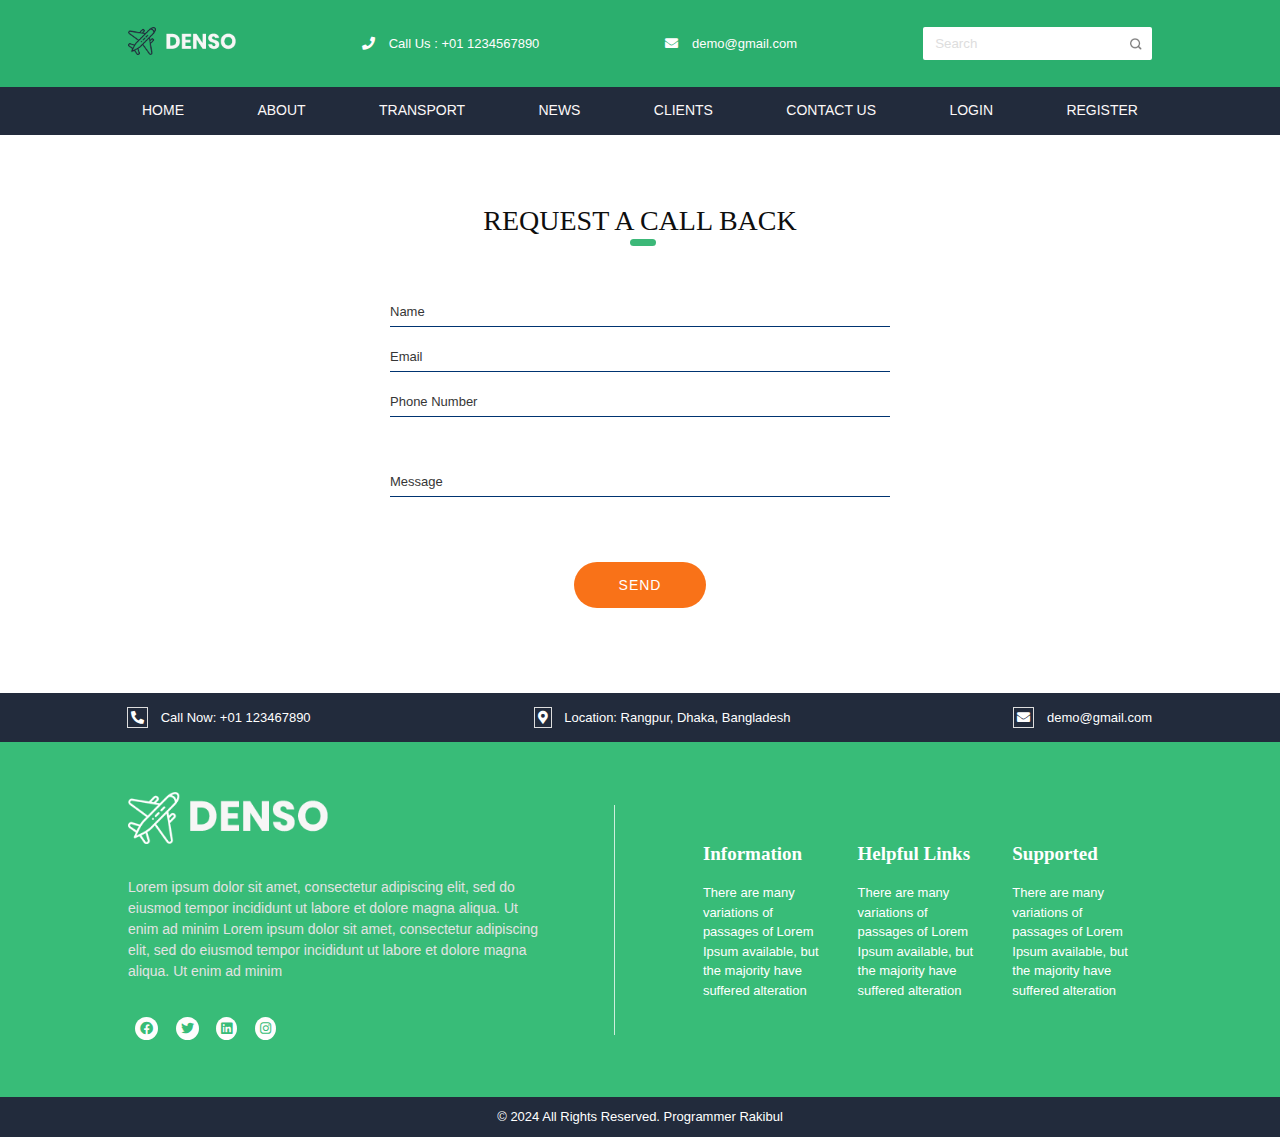
<file: contact.html>
<!DOCTYPE html>
<html lang="en">
<head>
    <meta charset="UTF-8">
    <meta name="viewport" content="width=device-width, initial-scale=1.0">
    <link rel="stylesheet" href="Css/all.min.css">
    <link rel="stylesheet" href="Css/fontawesome.min.css">
    <link rel="stylesheet" href="Css/Style.css">
    <link rel="stylesheet" href="Css/responsive.css">
    <title>Denso-Transport:Contacts</title>
</head>
<body>
    <header id="top_header">
    
        <div class="top_header_wrapper">
            <div class="container inner_top_header">
                <div class="top_header_logo">
                    <img src="img/denso_logo.png" alt="">
                </div>
                <div class="top_header_phone">
                    <i class="fas fa-phone"></i> <span>Call Us : +01 1234567890</span>
                </div>
                <div class="top_header_email">
                    <i class="fas fa-envelope"></i> <span>demo@gmail.com</span>
                </div>
                <form action="" class="top_header_search">
                    <input type="search" placeholder="Search">
                    <input type="submit" value="">
                </form>
            </div>
        </div>
    
        <div class="down_header_wrapper">
            <div id="three_line_div">
                <a href="#">
                    <img src="img/three_line.png" alt="">
                </a>
            </div>
            <div class="container inner_down_header">
                <ul>
                    <li><a href="index.html">HOME</a></li>
                    <li><a href="About.html">ABOUT</a></li>
                    <li><a href="transport.html">TRANSPORT</a></li>
                    <li><a href="news.html">NEWS</a></li>
                    <li><a href="clients.html">CLIENTS</a></li>
                    <li><a href="contact.html">CONTACT US</a></li>
                    <li><a href="Login.html">LOGIN</a></li>
                    <li><a href="Registration.html">REGISTER</a></li>
                </ul>
            </div>
        </div>
    </header>

    <section id="call_back">
        <div class="container inner_call_back">
            <div class="call_back_title">
                <h1>Request a call back</h1>
            </div>
            <form action="" class="call_back_form">
                <input type="name" placeholder="Name">
                <input type="email" placeholder="Email">
                <input type="number" placeholder="Phone Number">
                <input type="meassage" placeholder="Message">
            </form>
            <div class="call_back_btn">
                <button>SEND</button>
            </div>
        </div>
    </section>

    <footer id="footer_area">
        <div id="top_footer">
            <div class="container inner_top_footer">
                <div class="top_footer_information">
                    <i class="fa fa-phone-alt"></i>
                    <span>Call Now: +01 123467890</span>
                </div>
                <div class="top_footer_information">
                    <i class="fa fa-map-marker-alt"></i>
                    <span>Location: Rangpur, Dhaka, Bangladesh</span>
                </div>
                <div class="top_footer_information">
                    <i class="fas fa-envelope"></i>
                    <span>demo@gmail.com</span>
                </div>
            </div>
        </div>
    
        <div id="information_footer">
            <div class="container inner_information_footer">
                <div class="left_information_footer">
    
                    <div class="left_information_logo">
                        <img src="img/footer_logo.png" alt="">
                    </div>
    
                    <div class="left_information_txt">
                        <p>Lorem ipsum dolor sit amet, consectetur adipiscing elit, sed do eiusmod tempor incididunt ut
                            labore et dolore magna aliqua. Ut enim ad minim Lorem ipsum dolor sit amet, consectetur
                            adipiscing elit, sed do eiusmod tempor incididunt ut labore et dolore magna aliqua. Ut enim ad
                            minim</p>
                    </div>
    
                    <div class="left_information_social">
                        <ul>
                            <li><a href="#"><i class="fab fa-facebook"></i></a></li>
                            <li><a href="#"><i class="fab fa-twitter"></i></a></li>
                            <li><a href="#"><i class="fab fa-linkedin"></i></a></li>
                            <li><a href="#"><i class="fab fa-instagram"></i></a></li>
                        </ul>
                    </div>
                </div>
    
                <div class="mid_information_footer"></div>
    
                <div class="right_information_footer">
    
                    <div class="right_information_div">
                        <h5>Information</h5>
                        <p>There are many variations of passages of Lorem Ipsum available, but the majority have suffered
                            alteration</p>
                    </div>
    
                    <div class="right_information_div">
                        <h5>Helpful Links</h5>
                        <p>There are many variations of passages of Lorem Ipsum available, but the majority have suffered
                            alteration</p>
                    </div>
    
                    <div class="right_information_div">
                        <h5>Supported</h5>
                        <p>There are many variations of passages of Lorem Ipsum available, but the majority have suffered
                            alteration</p>
                    </div>
    
                </div>
            </div>
        </div>
    
        <div id="bottom_footer">
            <span>© 2024 All Rights Reserved. Programmer Rakibul</span>
        </div>
    </footer>
    
<script src="js/app.js"></script>
</body>
</html>
</file>
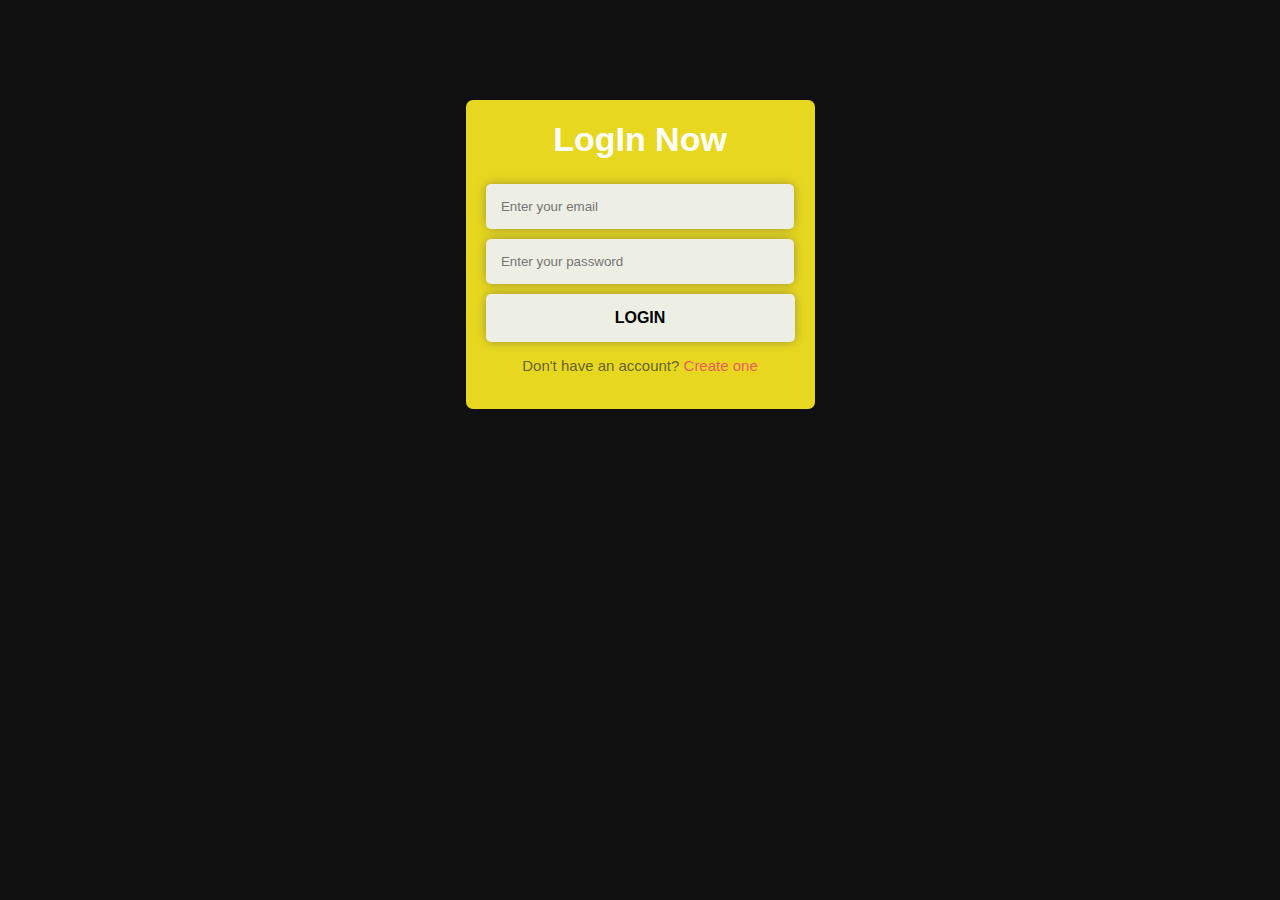
<file: Login.html>
<!DOCTYPE html>
<html lang="en">

<head>
    <meta charset="UTF-8">
    <meta name="viewport" content="width=device-width, initial-scale=1.0">
    <link rel="stylesheet" href="Css/all.min.css">
    <link rel="stylesheet" href="Css/fontawesome.min.css">
    <link rel="stylesheet" href="Css/Account.css">
    <link rel="stylesheet" href="Css/responsive.css">
    <title>SIGNIN</title>
</head>

<body>

    <!-- Login Section Start -->
    <form action="" id="denso_form" class="login_form">
        <h3>LogIn Now</h3>
        <input type="email" placeholder="Enter your email" required>
        <input type="password" placeholder="Enter your password" required>
        <input type="submit" value="LOGIN">
        <span>Don't have an account? <a href="Registration.html">Create one</a></span>
    </form>
    <!-- Login Section End -->

</body>

</html>
</file>
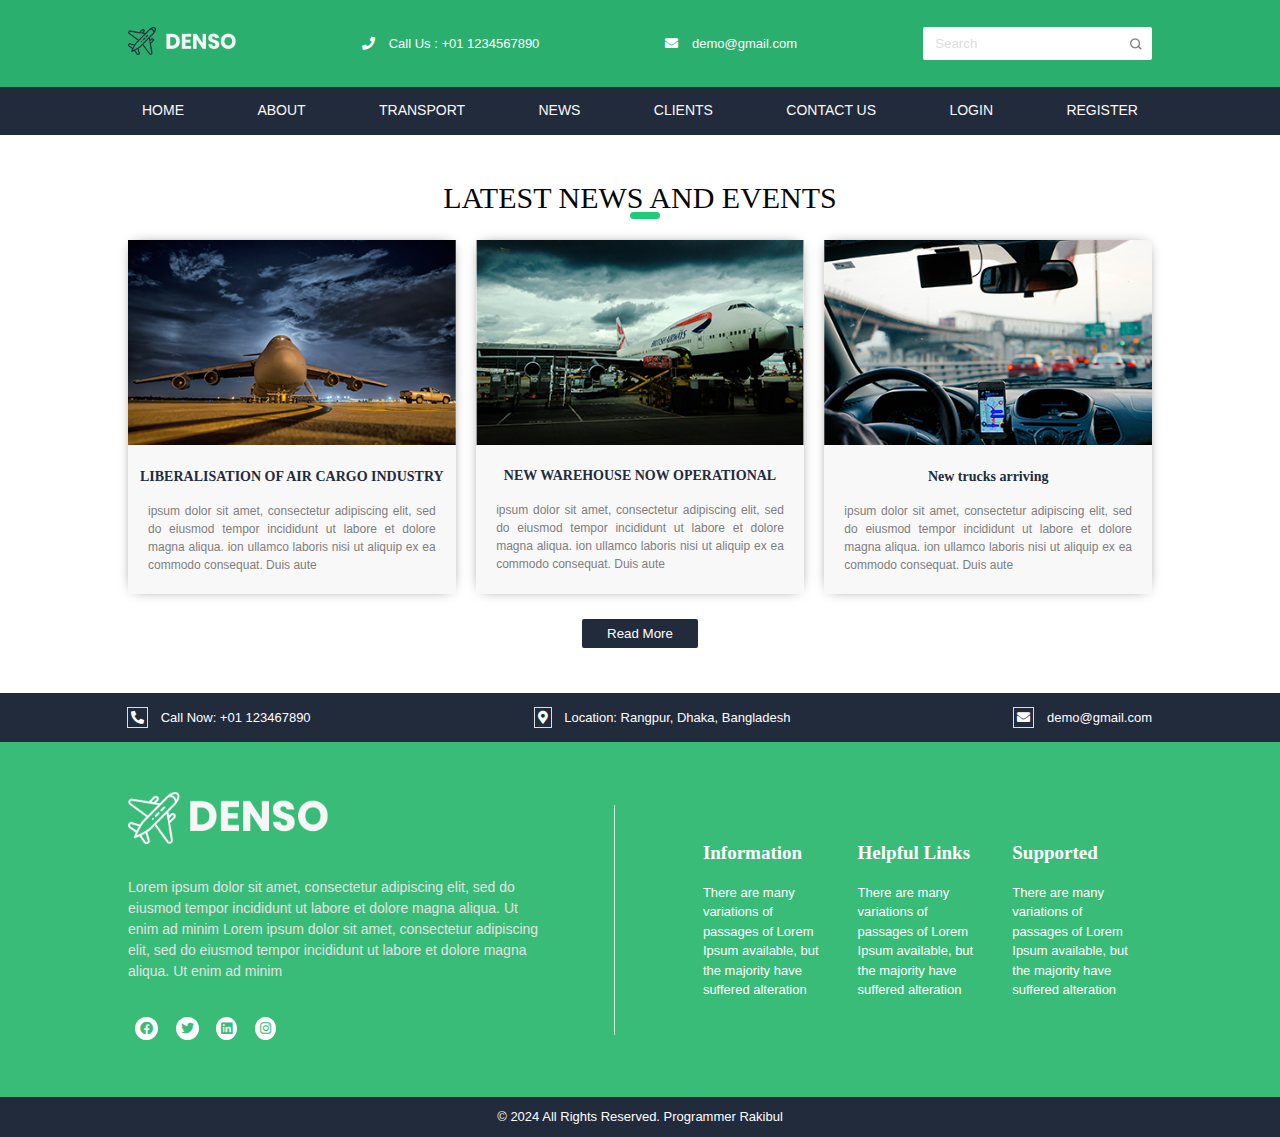
<file: news.html>
<!DOCTYPE html>
<html lang="en">

<head>
    <meta charset="UTF-8">
    <meta name="viewport" content="width=device-width, initial-scale=1.0">
    <link rel="stylesheet" href="Css/all.min.css">
    <link rel="stylesheet" href="Css/fontawesome.min.css">
    <link rel="stylesheet" href="Css/Style.css">
    <link rel="stylesheet" href="Css/responsive.css">
    <title>Denso-Transport:News</title>
</head>

<body>
    <header id="top_header">

        <div class="top_header_wrapper">
            <div class="container inner_top_header">
                <div class="top_header_logo">
                    <img src="img/denso_logo.png" alt="">
                </div>
                <div class="top_header_phone">
                    <i class="fas fa-phone"></i> <span>Call Us : +01 1234567890</span>
                </div>
                <div class="top_header_email">
                    <i class="fas fa-envelope"></i> <span>demo@gmail.com</span>
                </div>
                <form action="" class="top_header_search">
                    <input type="search" placeholder="Search">
                    <input type="submit" value="">
                </form>
            </div>
        </div>

        <div class="down_header_wrapper">
            <div id="three_line_div">
                <a href="#">
                    <img src="img/three_line.png" alt="">
                </a>
            </div>
            <div class="container inner_down_header">
                <ul>
                    <li><a href="index.html">HOME</a></li>
                    <li><a href="About.html">ABOUT</a></li>
                    <li><a href="transport.html">TRANSPORT</a></li>
                    <li><a href="news.html">NEWS</a></li>
                    <li><a href="clients.html">CLIENTS</a></li>
                    <li><a href="contact.html">CONTACT US</a></li>
                    <li><a href="Login.html">LOGIN</a></li>
                    <li><a href="Registration.html">REGISTER</a></li>
                </ul>
            </div>
        </div>
    </header>

    <section id="latest_news">
        <div class="container inner_news">
            <div class="news_header">
                <h2>LATEST NEWS AND EVENTS</h2>
            </div>

            <div class="news_event">
                <div class="event_items">
                    <img src="img/latest_news_01.png" alt="">
                    <h5>LIBERALISATION OF AIR CARGO INDUSTRY</h5>
                    <p>ipsum dolor sit amet, consectetur adipiscing elit, sed do eiusmod tempor incididunt ut labore et
                        dolore magna aliqua. ion ullamco laboris nisi ut aliquip ex ea commodo consequat. Duis aute</p>
                </div>

                <div class="event_items">
                    <img src="img/latest_news_02.png" alt="">
                    <h5>NEW WAREHOUSE NOW OPERATIONAL</h5>
                    <p>ipsum dolor sit amet, consectetur adipiscing elit, sed do eiusmod tempor incididunt ut labore et
                        dolore magna aliqua. ion ullamco laboris nisi ut aliquip ex ea commodo consequat. Duis aute</p>
                </div>

                <div class="event_items">
                    <img src="img/latest_news_03.png" alt="">
                    <h5>New trucks arriving</h5>
                    <p>ipsum dolor sit amet, consectetur adipiscing elit, sed do eiusmod tempor incididunt ut labore et
                        dolore magna aliqua. ion ullamco laboris nisi ut aliquip ex ea commodo consequat. Duis aute</p>
                </div>
            </div>

            <div class="news_btn">
                <button>Read More</button>
            </div>
        </div>
    </section>

    <footer id="footer_area">
        <div id="top_footer">
            <div class="container inner_top_footer">
                <div class="top_footer_information">
                    <i class="fa fa-phone-alt"></i>
                    <span>Call Now: +01 123467890</span>
                </div>
                <div class="top_footer_information">
                    <i class="fa fa-map-marker-alt"></i>
                    <span>Location: Rangpur, Dhaka, Bangladesh</span>
                </div>
                <div class="top_footer_information">
                    <i class="fas fa-envelope"></i>
                    <span>demo@gmail.com</span>
                </div>
            </div>
        </div>

        <div id="information_footer">
            <div class="container inner_information_footer">
                <div class="left_information_footer">

                    <div class="left_information_logo">
                        <img src="img/footer_logo.png" alt="">
                    </div>

                    <div class="left_information_txt">
                        <p>Lorem ipsum dolor sit amet, consectetur adipiscing elit, sed do eiusmod tempor incididunt ut
                            labore et dolore magna aliqua. Ut enim ad minim Lorem ipsum dolor sit amet, consectetur
                            adipiscing elit, sed do eiusmod tempor incididunt ut labore et dolore magna aliqua. Ut enim
                            ad
                            minim</p>
                    </div>

                    <div class="left_information_social">
                        <ul>
                            <li><a href="#"><i class="fab fa-facebook"></i></a></li>
                            <li><a href="#"><i class="fab fa-twitter"></i></a></li>
                            <li><a href="#"><i class="fab fa-linkedin"></i></a></li>
                            <li><a href="#"><i class="fab fa-instagram"></i></a></li>
                        </ul>
                    </div>
                </div>

                <div class="mid_information_footer"></div>

                <div class="right_information_footer">

                    <div class="right_information_div">
                        <h5>Information</h5>
                        <p>There are many variations of passages of Lorem Ipsum available, but the majority have
                            suffered
                            alteration</p>
                    </div>

                    <div class="right_information_div">
                        <h5>Helpful Links</h5>
                        <p>There are many variations of passages of Lorem Ipsum available, but the majority have
                            suffered
                            alteration</p>
                    </div>

                    <div class="right_information_div">
                        <h5>Supported</h5>
                        <p>There are many variations of passages of Lorem Ipsum available, but the majority have
                            suffered
                            alteration</p>
                    </div>

                </div>
            </div>
        </div>

        <div id="bottom_footer">
            <span>© 2024 All Rights Reserved. Programmer Rakibul</span>
        </div>
    </footer>

<script src="js/app.js"></script>
</body>

</html>
</file>
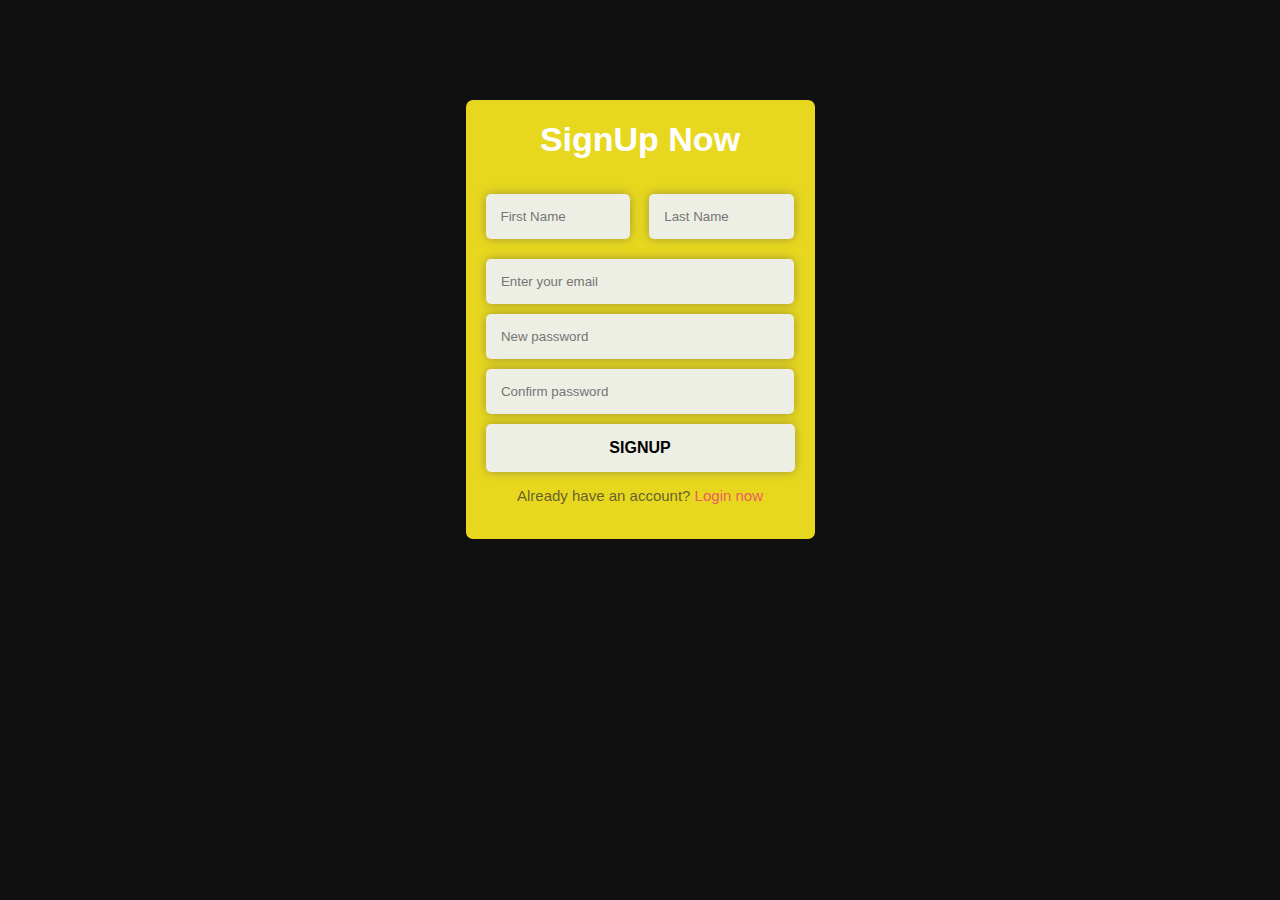
<file: Registration.html>
<!DOCTYPE html>
<html lang="en">
<head>
    <meta charset="UTF-8">
    <meta name="viewport" content="width=device-width, initial-scale=1.0">
    <link rel="stylesheet" href="Css/all.min.css">
    <link rel="stylesheet" href="Css/fontawesome.min.css">
    <link rel="stylesheet" href="Css/Account.css">
    <link rel="stylesheet" href="Css/responsive.css">
    <title>SIGNUP</title>
</head>
<body>
    
    <!-- Registration Section Start -->
    <form action="" id="denso_form" class="registration_form">
        <h3>SignUp Now</h3>
        <input class="first_name" type="text" placeholder="First Name" required>
        <input class="last_name" type="text" placeholder="Last Name" required>
        <input type="email" placeholder="Enter your email" required>
        <input type="password" placeholder="New password" required>
        <input type="password" placeholder="Confirm password" required>
        <input type="submit" value="SIGNUP">
        <span>Already have an account? <a href="Login.html">Login now</a></span>
    </form>
    <!-- Registration Section End -->
    
</body>
</html>
</file>
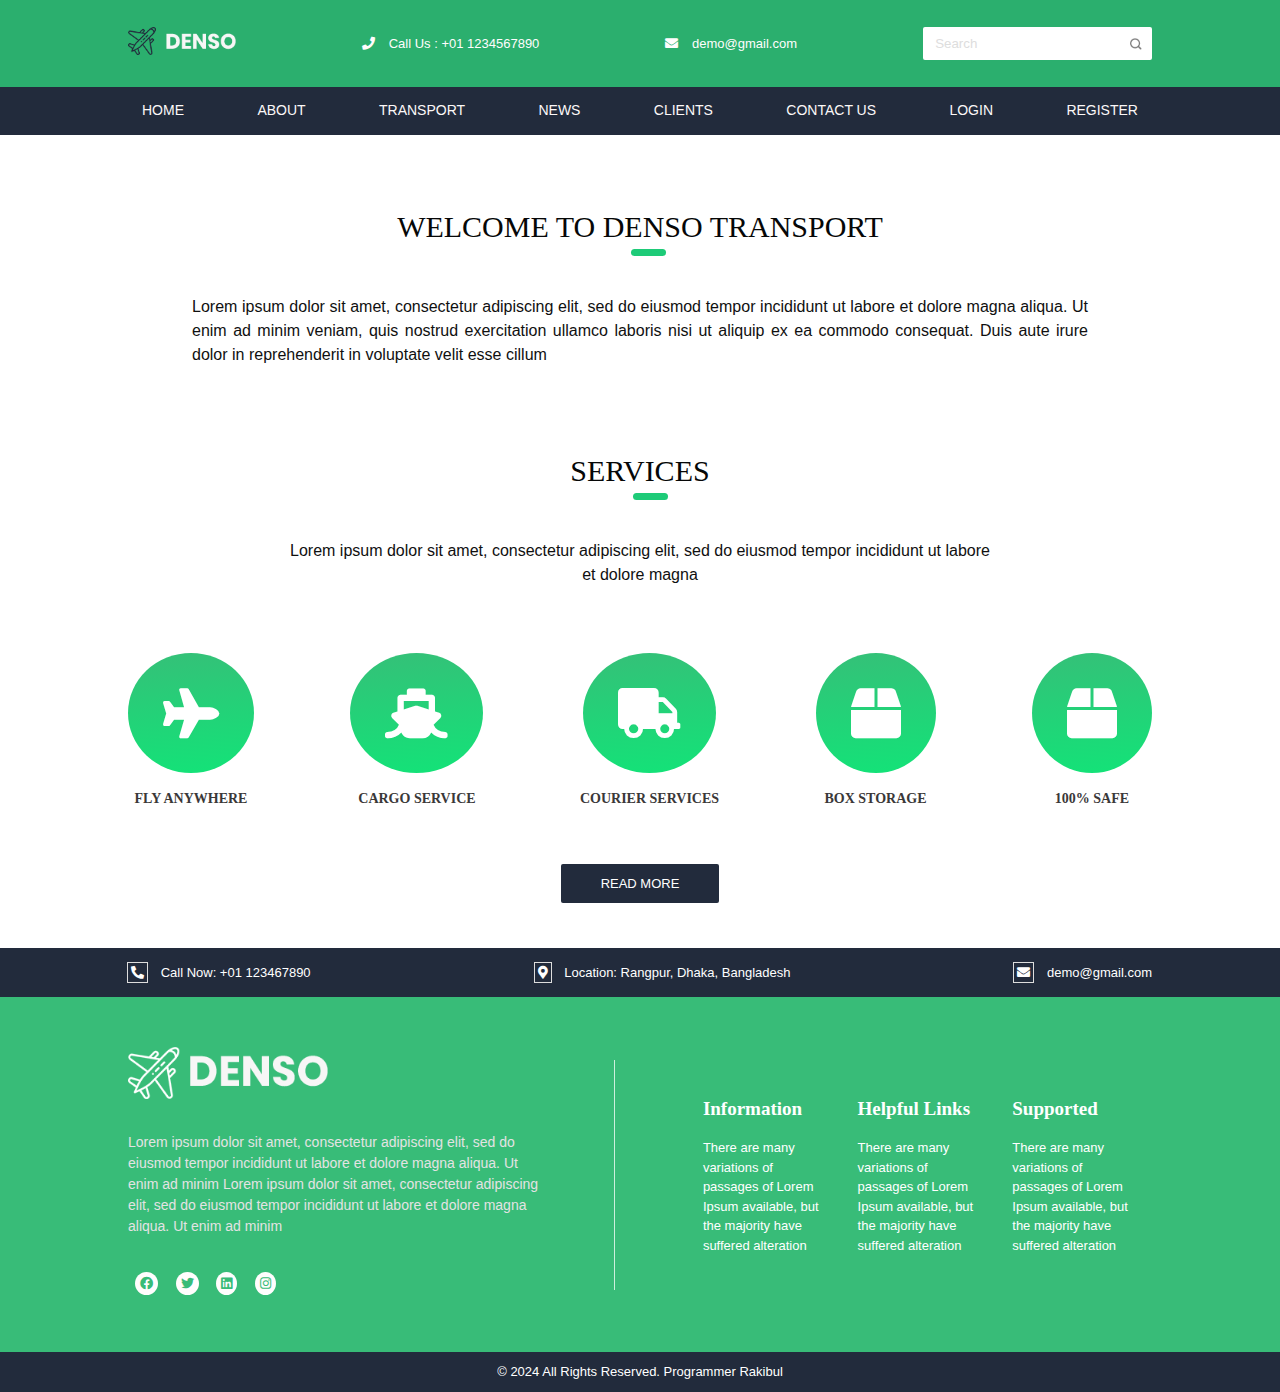
<file: transport.html>
<!DOCTYPE html>
<html lang="en">

<head>
    <meta charset="UTF-8">
    <meta name="viewport" content="width=device-width, initial-scale=1.0">
    <link rel="stylesheet" href="Css/all.min.css">
    <link rel="stylesheet" href="Css/fontawesome.min.css">
    <link rel="stylesheet" href="Css/Style.css">
    <link rel="stylesheet" href="Css/responsive.css">
    <title>Denso-Transport:Transport</title>
</head>

<body>
    <header id="top_header">

        <div class="top_header_wrapper">
            <div class="container inner_top_header">
                <div class="top_header_logo">
                    <img src="img/denso_logo.png" alt="">
                </div>
                <div class="top_header_phone">
                    <i class="fas fa-phone"></i> <span>Call Us : +01 1234567890</span>
                </div>
                <div class="top_header_email">
                    <i class="fas fa-envelope"></i> <span>demo@gmail.com</span>
                </div>
                <form action="" class="top_header_search">
                    <input type="search" placeholder="Search">
                    <input type="submit" value="">
                </form>
            </div>
        </div>

        <div class="down_header_wrapper">
            <div id="three_line_div">
                <a href="#">
                    <img src="img/three_line.png" alt="">
                </a>
            </div>
            <div class="container inner_down_header">
                <ul>
                    <li><a href="index.html">HOME</a></li>
                    <li><a href="About.html">ABOUT</a></li>
                    <li><a href="transport.html">TRANSPORT</a></li>
                    <li><a href="news.html">NEWS</a></li>
                    <li><a href="clients.html">CLIENTS</a></li>
                    <li><a href="contact.html">CONTACT US</a></li>
                    <li><a href="Login.html">LOGIN</a></li>
                    <li><a href="Registration.html">REGISTER</a></li>
                </ul>
            </div>
        </div>
    </header>

    <section id="welcome">
        <div class="container inner_welcome">
            <h1>Welcome to Denso Transport</h1>
            <p>Lorem ipsum dolor sit amet, consectetur adipiscing elit, sed do eiusmod tempor incididunt ut labore et
                dolore
                magna aliqua. Ut enim ad minim veniam, quis nostrud exercitation ullamco laboris nisi ut aliquip ex ea
                commodo consequat. Duis aute irure dolor in reprehenderit in voluptate velit esse cillum</p>
        </div>
    </section>

    <section id="services">
        <div class="container inner_services">

            <div class="service_title">
                <h1>Services</h1>
                <p>Lorem ipsum dolor sit amet, consectetur adipiscing elit, sed do eiusmod tempor incididunt ut labore
                    et
                    dolore magna</p>
            </div>

            <div class="service_items">
                <div class="service_item">
                    <i class="fas fa-plane"></i>
                    <h4>FLY ANYWHERE</h4>
                </div>

                <div class="service_item">
                    <i class="fas fa-ship"></i>
                    <h4>Cargo service</h4>
                </div>

                <div class="service_item">
                    <i class="fas fa-truck"></i>
                    <h4>COURIER SERVICES</h4>
                </div>

                <div class="service_item">
                    <i class="fas fa-box"></i>
                    <h4>BOX STORAGE</h4>
                </div>

                <div class="service_item">
                    <i class="fas fa-box"></i>
                    <h4>100% safe</h4>
                </div>
            </div>

            <div class="service_btn">
                <button>Read More</button>
            </div>

        </div>
    </section>

    <footer id="footer_area">
        <div id="top_footer">
            <div class="container inner_top_footer">
                <div class="top_footer_information">
                    <i class="fa fa-phone-alt"></i>
                    <span>Call Now: +01 123467890</span>
                </div>
                <div class="top_footer_information">
                    <i class="fa fa-map-marker-alt"></i>
                    <span>Location: Rangpur, Dhaka, Bangladesh</span>
                </div>
                <div class="top_footer_information">
                    <i class="fas fa-envelope"></i>
                    <span>demo@gmail.com</span>
                </div>
            </div>
        </div>

        <div id="information_footer">
            <div class="container inner_information_footer">
                <div class="left_information_footer">

                    <div class="left_information_logo">
                        <img src="img/footer_logo.png" alt="">
                    </div>

                    <div class="left_information_txt">
                        <p>Lorem ipsum dolor sit amet, consectetur adipiscing elit, sed do eiusmod tempor incididunt ut
                            labore et dolore magna aliqua. Ut enim ad minim Lorem ipsum dolor sit amet, consectetur
                            adipiscing elit, sed do eiusmod tempor incididunt ut labore et dolore magna aliqua. Ut enim
                            ad
                            minim</p>
                    </div>

                    <div class="left_information_social">
                        <ul>
                            <li><a href="#"><i class="fab fa-facebook"></i></a></li>
                            <li><a href="#"><i class="fab fa-twitter"></i></a></li>
                            <li><a href="#"><i class="fab fa-linkedin"></i></a></li>
                            <li><a href="#"><i class="fab fa-instagram"></i></a></li>
                        </ul>
                    </div>
                </div>

                <div class="mid_information_footer"></div>

                <div class="right_information_footer">

                    <div class="right_information_div">
                        <h5>Information</h5>
                        <p>There are many variations of passages of Lorem Ipsum available, but the majority have
                            suffered
                            alteration</p>
                    </div>

                    <div class="right_information_div">
                        <h5>Helpful Links</h5>
                        <p>There are many variations of passages of Lorem Ipsum available, but the majority have
                            suffered
                            alteration</p>
                    </div>

                    <div class="right_information_div">
                        <h5>Supported</h5>
                        <p>There are many variations of passages of Lorem Ipsum available, but the majority have
                            suffered
                            alteration</p>
                    </div>

                </div>
            </div>
        </div>

        <div id="bottom_footer">
            <span>© 2024 All Rights Reserved. Programmer Rakibul</span>
        </div>
    </footer>

<script src="js/app.js"></script>
</body>
</html>
</file>
<file: Css/Style.css>
/* Common css */
body {
    color: #101010;
    background: #fff;
    font-family: 'Poppins', 'Lato', 'Helvetica';
    font-size: 13px;
    line-height: 1.5em;
    margin: 0px;
}

h1,
h2,
h3,
h4,
h5,
h6 {
    color: #060707;
    font-size: 27px;
    line-height: 1.5em;
    font-family: 'Lato', 'Poppins';
    margin: 0px;
}

ul {
    list-style: none;
}

p {
    font-size: 14px;
    line-height: 1.5em;
}

button {
    cursor: pointer;
    border: none;
}

img {
    max-width: 100%;
}

.container {
    max-width: 1024px;
    width: 96%;
    margin: 0px auto;
}


/* top_header css */
#top_header {
    width: 100%;
    clear: both;
}

.top_header_wrapper {
    background: #2baf6e;
}

.inner_top_header {
    display: flex;
    flex-direction: row;
    flex-wrap: wrap;
    justify-content: space-between;
    padding: 15px 0px;
    align-items: center;
}

.top_header_logo {
    padding: 12px 0px;
    max-width: 108px;
}

.top_header_logo img {
    width: 100%;
}

.top_header_phone,
.top_header_email {
    padding: 12px 0px;
}

.top_header_phone i,
.top_header_email i {
    color: #fffdfd;
    margin-right: 10px;
}

.top_header_phone span,
.top_header_email span {
    color: #fffdfd;
}

form.top_header_search {
    width: 215px;
    display: flex;
    flex-direction: row;
    flex-wrap: nowrap;
    justify-content: space-evenly;
    align-items: center;
    padding: 8px 7px;
    background: #fff;
    border-radius: 2px;
}

.top_header_search input[type="search"] {
    width: 90%;
    border: none;
}

.top_header_search input[type="search"]::placeholder {
    color: #ddd;
}

.top_header_search input[type="submit"] {
    background: url(../img/search_icon.png);
    background-repeat: no-repeat;
    background-position: center;
    background-size: contain;
    border: none;
    cursor: pointer;
}

.down_header_wrapper {
    background: #222b3c;
}

#three_line_div{
    width: 96%;
    padding: 10px 0;
    margin: 0 auto;
    display: none;
}

.navbar_hide{
    display: none;
}

#three_line_div a{
    text-decoration: none;
    display: block;
    width: 35px;
    margin-left: auto;
}

.inner_down_header ul {
    list-style: none;
    margin: 0px;
    display: flex;
    flex-direction: row;
    flex-wrap: wrap;
    justify-content: space-between;
    padding: 0px;
}

.inner_down_header ul li a {
    display: inline-block;
    color: #fcf8f8;
    text-decoration: none;
    font-size: 14px;
    padding: 14px;
    transition: .3s;
}

.inner_down_header ul li a:hover {
    background: #1eca78;
}


/* transportation section css */
#transportation {
    width: 100%;
    clear: both;
    background-image: url(../img/transportation_img.png);
    background-repeat: no-repeat;
    background-position: center center;
    background-size: cover;
    padding: 55px 0px;
    display: flex;
    flex-direction: row;
    flex-wrap: wrap;
    align-items: center;
}

.inner_transportation {
    padding: 25px 0px;
    display: flex;
    flex-direction: row;
    flex-wrap: wrap;
    justify-content: space-evenly;
    align-items: center;
}

.transportation_text {
    padding: 10px;
    margin-right: 15px;
    flex-basis: 39%;
}

.transportation_text h1 {
    color: #ffffff;
    font-size: 37px;
    padding: 10px 0px;
    line-height: 1.3em;
    position: relative;
}

.transportation_text h1::after {
    position: absolute;
    top: 20px;
    left: -12px;
    content: '';
    width: 5px;
    height: 77px;
    border-radius: 1px;
    background: #1ecb78;
}

.transportation_text p {
    color: #ffffff;
    font-size: 15px;
    font-weight: 300;
    padding: 10px 0px;
    margin: 0px;
    line-height: 1.5em;
}

.transportation_text button {
    color: #ffffff;
    background: #1fd678;
    border: none;
    border-radius: 2px;
    font-size: 14px;
    padding: 10px 29px;
    margin-top: 45px;
    transition: .3s;
    cursor: pointer;
    text-transform: uppercase;
}

.transportation_text button:hover {
    background: #222b3c;
}

.transportation_form {
    background: #2fb966ad;
    padding: 15px 40px;
}

.transportation_form h5 {
    color: #ffffff;
    font-size: 14px;
    font-weight: 300;
}

.transportation_form h3 {
    color: #ffffff;
    font-size: 25px;
}

.transportation_form input {
    width: 96%;
    display: block;
    margin: 20px 0px;
    padding: 7px;
    background: #ffffff;
    border: none;
    border-radius: 3px;
}

.transportation_form input::placeholder {
    color: #ddd;
}

.transportation_form button {
    color: #ffffff;
    background: #222b3c;
    font-size: 14px;
    padding: 6px;
    text-transform: uppercase;
    cursor: pointer;
    border: none;
    border-radius: 3px;
    transition: .3s;
}

.transportation_arrow {
    flex-basis: 5%;
}

.transportation_arrow a {
    display: block;
    margin: 5px 0px;
    text-decoration: none;
}

.transportation_arrow a img {
    width: 10px;
    background: #222b3c;
    border-radius: 100%;
    padding: 13px;
    transition: .3s;
}

.transportation_arrow a img:hover {
    background: #26cf78;
}


/* welcome section css */
#welcome {
    width: 100%;
    clear: both;
    padding-top: 29px;
    padding-bottom: 0px;
}

.inner_welcome {
    text-align: center;
    padding: 10px 0px;
    width: 70%;
}

.inner_welcome h1 {
    font-size: 30px;
    font-weight: 400;
    padding: 30px 0px;
    text-transform: uppercase;
    position: relative;
}

.inner_welcome h1::after {
    position: absolute;
    top: 72%;
    left: 49%;
    content: '';
    width: 35px;
    height: 7px;
    border-radius: 6px;
    background: #1ecb78;
}

.inner_welcome p {
    font-size: 16px;
    font-weight: 400;
    line-height: 1.5em;
    text-align: justify;
}

/* services section css */
#services {
    width: 100%;
    clear: both;
    padding: 15px 0px;
}

.service_title {
    text-align: center;
    padding: 10px 0px;
    width: 70%;
    margin: 0 auto;
}

.service_title h1 {
    font-size: 30px;
    font-weight: 400;
    padding: 30px 0px;
    text-transform: uppercase;
    position: relative;
}

.service_title h1::after {
    position: absolute;
    top: 72%;
    left: 49%;
    content: '';
    width: 35px;
    height: 7px;
    border-radius: 6px;
    background: #1ecb78;
}

.service_title p {
    font-size: 16px;
    font-weight: 300;
    line-height: 1.5em;
}

.service_items {
    padding: 20px 0px;
    display: flex;
    flex-direction: row;
    flex-wrap: wrap;
    justify-content: space-between;
}

.service_item {
    padding: 20px 0px;
    text-align: center;
}

.service_item i {
    color: #fff;
    font-size: 50px;
    background: linear-gradient(175deg, #35c078, #23d278, #13e378);
    padding: 35px;
    border-radius: 100%;
}

.service_item h4 {
    color: #3a3838;
    font-size: 14px;
    padding: 15px 0px;
    text-transform: uppercase;
}

.service_btn {
    text-align: center;
    margin-bottom: 30px;
}

.service_btn button {
    color: #fff;
    background: #222b3c;
    font-size: 13px;
    padding: 12px 40px;
    border: none;
    border-radius: 2px;
    text-transform: uppercase;
    cursor: pointer;
    transition: .3s;
}

.service_btn button:hover {
    background: #2baf6e;
}

/* About Section Css */
#about_section{
    max-width: 1024px;
    clear: both;
    margin: 0 auto;
    padding: 35px 0;
}

.inner_about{
    display: flex;
    flex-direction: row;
    flex-wrap: wrap-reverse;
}

.about_section_txt{
    flex-basis: 44%;
    align-content: center;
    padding: 0 30px 0 10%;
    background-color: #F7F6F6;
}

.about_section_txt h1 {
    font-size: 27px;
    margin: 15px 0;
    text-transform: uppercase;
}

.about_section_txt p {
    color: #727272;
    margin: 20px 0;
}

.about_section_txt button {
    color: #ffffff;
    background: #222b3c;
    font-weight: bold;
    padding: 12px 30px;
    text-transform: uppercase;
    font-size: 14px;
    margin: 15px 0;
    transition: .3s;
}

.about_section_txt button:hover{
    background-color: #2baf6e;
}

.about_section_img{
    flex-basis: 43%;
    align-self: center;
}

/* latest_news section css */
#latest_news {
    width: 100%;
    clear: both;
    padding: 20px 0px;
}

.news_header {
    text-align: center;
    padding: 10px 0px;
}

.news_header h2 {
    font-size: 30px;
    font-weight: 400;
    padding: 10px 0px;
    text-transform: uppercase;
    position: relative;
}

.news_header h2::after {
    position: absolute;
    top: 72%;
    left: 49%;
    content: '';
    width: 30px;
    height: 7px;
    border-radius: 6px;
    background: #1ecb78;
}

.news_event {
    display: flex;
    flex-direction: row;
    flex-wrap: wrap;
    justify-content: space-between;
}

.event_items {
    flex-basis: 32%;
    background: #f9f8f8;
    text-align: center;
    box-shadow: 0px 0px 13px -7px;
}

.event_items h5 {
    font-size: 14px;
    color: #222b3c;
    padding: 15px 0px;
}

.event_items p {
    font-size: 12px;
    color: #7e7e7e;
    line-height: 1.5em;
    margin: 20px;
    margin-top: 0px;
    text-align: justify;
}

.news_btn {
    text-align: center;
    margin: 25px 0px;
}

.news_btn button {
    color: #fff;
    background: #222b3c;
    padding: 7px 25px;
    border: none;
    border-radius: 2px;
    transition: .3s;
    cursor: pointer;
}

.news_btn button:hover {
    background: #26cf78;
}


/* testimonial section css */
#testimonial {
    width: 100%;
    clear: both;
    background-image: linear-gradient(#34a06cb3, #34a06cde), url(../img/transportation_img.png);
    background-repeat: no-repeat;
    background-size: cover;
    background-position: center center;
}

.testimonial_header {
    text-align: center;
    padding: 10px 0px;
}

.testimonial_header h1 {
    color: #ffffff;
    font-size: 30px;
    font-weight: 400;
    padding: 25px 0px;
    position: relative;
}

.testimonial_header h1::after {
    position: absolute;
    top: 68%;
    left: 49%;
    content: '';
    width: 26px;
    height: 7px;
    border-radius: 6px;
    background: #ffffff;
}

.testimonial_details {
    padding: 70px 0px;
    display: flex;
    flex-direction: row;
    flex-wrap: wrap;
    justify-content: space-evenly;
}

.testimonial_items {
    flex-basis: 375px;
    background: #f7f6f6;
    padding: 20px;
    border-left-style: groove;
    border-top-left-radius: 15px;
    border-bottom-right-radius: 15px;
    margin-bottom: 15px;
}

.details_title {
    display: flex;
    flex-direction: row;
    flex-wrap: nowrap;
    justify-content: flex-start;
    align-items: center;
}

.details_title img {
    width: 120px;
    margin-right: 35px;
    filter: grayscale(0.6);
}

.details_title h5 {
    flex-basis: 32%;
    color: #2baf6e;
    font-size: 22px;
    font-weight: 800;
    position: relative;
    text-transform: uppercase;
}

.details_title h5::after {
    position: absolute;
    top: 11%;
    left: -10%;
    content: '';
    width: 5px;
    height: 55px;
    border-radius: 6px;
    background: #1ecb78;
}

.testimonial_items p {
    color: #0f0f0f;
    font-weight: 300;
    margin: 0px;
    padding: 12px 0px;
}


/* call_back section css */
#call_back {
    width: 100%;
    clear: both;
}

.inner_call_back {
    padding: 25px 0px;
}

.call_back_title {
    text-align: center;
    padding: 10px 0px;
}

.call_back_title h1 {
    color: #0e0e0e;
    font-size: 28px;
    font-weight: 400;
    text-transform: uppercase;
    padding: 30px 0px;
    position: relative;
}

.call_back_title h1::after {
    position: absolute;
    top: 68%;
    left: 49%;
    content: '';
    width: 26px;
    height: 7px;
    border-radius: 6px;
    background: #3cb878;
}

.call_back_form {
    padding: 15px 0px;
}

.call_back_form input {
    display: block;
    margin: 0px auto;
    width: 100%;
    max-width: 500px;
    padding: 7px 0px;
    margin-bottom: 15px;
    border: none;
    border-bottom: 1px solid #003471;
}

.call_back_form input::placeholder {
    color: #363636;
    font-size: 13px;
}

.call_back_form input[type="meassage"] {
    margin-top: 50px;
}

.call_back_btn {
    padding: 20px;
    margin: 15px 0px;
    text-align: center;
    margin-bottom: 40px;
}

.call_back_btn button {
    color: #ffffff;
    background: #f97218;
    font-size: 14px;
    letter-spacing: 1px;
    padding: 15px 45px;
    border-radius: 25px;
    transition: .3s;
}

.call_back_btn button:hover {
    background: #0f0f0f;
}


/* footer_area css */
#footer_area {
    width: 100%;
    clear: both;
}

#top_footer {
    width: 100%;
    clear: both;
    background: #222b3c;
}

.inner_top_footer {
    display: flex;
    flex-direction: row;
    flex-wrap: wrap;
    justify-content: space-between;
}

.top_footer_information {
    padding: 15px 0px;
}

.top_footer_information i,
.top_footer_information span {
    color: #ffffff;
    font-size: 13px;
}

.top_footer_information i {
    padding: 3px;
    margin-right: 10px;
    outline: 1px solid #ddd;
}

#information_footer {
    width: 100%;
    clear: both;
    background: #38bc78;
}

.inner_information_footer {
    display: flex;
    flex-direction: row;
    flex-wrap: wrap;
    justify-content: space-between;
    align-items: center;
    padding: 25px 0px;
}

.left_information_footer {
    flex-basis: 41%;
    padding: 12px 0px;
}

.left_information_logo {
    width: 200px;
    padding: 13px 0px;
}

.left_information_txt {
    padding: 15px 0px;
}

.left_information_txt p {
    color: #e3e3e3;
    font-weight: 300;
    margin: 0px;
    font-size: 14px;
}

.left_information_social {
    padding: 20px 0px;
}

.left_information_social ul {
    margin: 0px;
    padding: 0px;
}

.left_information_social ul li {
    display: inline;
    margin: 0px 7px;
}

.left_information_social ul li a {
    text-decoration: none;
}

.left_information_social ul li a i {
    color: #38bc78;
    background: #fffdfd;
    padding: 5px;
    border-radius: 100%;
}

.mid_information_footer {
    width: 1px;
    height: 230px;
    background: #ccefdd;
}

.right_information_footer {
    flex-basis: 46%;
    display: flex;
    flex-direction: row;
    flex-wrap: nowrap;
    justify-content: space-evenly;
}

.right_information_div {
    flex-basis: 25%;
    padding: 0px 15px;
}

.right_information_div h5 {
    color: #ffff;
    font-size: 19px;
    font-weight: 700;
    margin-bottom: 10px;
}

.right_information_div p {
    color: #ffff;
    margin: 0px;
    font-weight: 100;
    font-size: 13px;
    margin-top: 15px;
}

#bottom_footer {
    text-align: center;
    padding: 10px 0px;
    background: #222b3c;
}

#bottom_footer span {
    color: #ffffff;
    font-size: 13px;
    font-weight: 100;
}
</file>
<file: Css/responsive.css>
@media all and (max-width: 1030px){
  .inner_about{
    background: #F7F6F6;
 }

  .about_section_txt{
    flex-basis: 60%;
    padding: 15px 25px;
    margin: 0 auto;
    text-align: center;
 }

 .about_section_txt p {
    text-align: justify;
 }

 .about_section_img{
    display: none;
 }
}

@media all and (max-width: 796px){
  .testimonial_details {
  width: 100%;
  padding: 20px 0px;
  flex-direction: column;
}

.testimonial_items {
  flex-basis: 40%;
  margin-bottom: 15px;
  align-self: center;
}

.testimonial_items:last-child {
  margin-bottom: 0;
}
}

@media all and (max-width: 710px){
  .inner_top_header {
  display: grid;
  grid-template-columns: repeat(2, 1fr);
  grid-template-rows: repeat(2, auto);
  justify-items: center;
  grid-gap: 5px;
 }

 #three_line_div{
  display: block;
  transition: .3s;
 }

 @keyframes navbar_animation {
  from{
    opacity: 0;
    transform: scaleY(0);
  }
  to{
    opacity: 1;
    transform: scaleY(1);
  }
 }

 .inner_down_header{
  transition: .5s;
  display: none;
  animation-name: navbar_animation;
  animation-duration: .4s;
  transform-origin: top;
 }

 .navbar_show{
    display: block;
 }

 .inner_down_header ul {
    display: grid;
    grid-template-columns: repeat(4, 1fr);
    grid-template-rows: repeat(2, auto);
    justify-items: center;
 }

 .service_items {
    display: grid;
    grid-template-columns: repeat(3, 1fr);
 }

 .inner_top_footer{
  width: 100%;
  display: inline-block;
 }

 .top_footer_information{
   width: 77%;
   margin: 0 auto;
 }

 .inner_information_footer {
  flex-direction: column;
  flex-wrap: nowrap;
  align-items: center;
}

 .left_information_footer {
    max-width: 77%;
 }

.left_information_logo {
  margin: 0 auto;
}

.left_information_txt{
  width: 100%;
  text-align: justify;
}

.left_information_social{
  width: 100%;
  text-align: center;
}

.mid_information_footer {
  width: 100%;
  height: 1px;
  margin-bottom: 20px;
}

.right_information_div h5 {
    font-size: 15px;
}

.right_information_div p{
  font-size: 14px;
}
}

@media all and (max-width: 435px){
p{
  font-size: 14px;
  font-family: Arial, Helvetica, sans-serif;
}

.inner_top_header {
  display: grid;
  grid-template-columns: repeat(2, 1fr);
  grid-template-rows: repeat(2, auto);
  justify-items: start;
  grid-gap: 5px;
}

form.top_header_search{
  width: 175px;
}

.inner_down_header ul {
    display: grid;
    grid-template-columns: repeat(3, 1fr);
    grid-template-rows: repeat(3, auto);
    justify-items: center;
}

/* Transportation  css */
.transportation_form {
  margin-top: 25px;
}

.inner_welcome, .service_title  {
    padding: 10px;
    width: 90%;
}

.inner_welcome h1::after{
    top: 74%;
    left: 38%;
}

.inner_welcome p{
    font-size: 14px;
    width: 96%;
    margin: 0 auto;
    text-align: justify;

}

.service_title h1::after{
    top: 65%;
    left: 37%;
}

.service_items {
    display: grid;
    grid-template-columns: repeat(2, 1fr);
    grid-template-rows: repeat(3, auto);
}

.about_section_txt{
  flex-basis: 100%;
  padding: 20px;
  text-align: center;
}

.about_section_txt p {
  text-align: justify;
}

.about_section_img{
  flex-basis: 100%;
}

.news_header h2::after {
  top: 75%;
  left: 36%;
}

.news_event {
  flex-direction: column;
  align-items: center;
}

.event_items{
  width: 96%;
  flex-basis: 0;
  margin-bottom: 15px;
  background-color: #ddd;
}

.call_back_form input {
  width: 94%;
}

 .left_information_footer {
    max-width: 90%;
 }
}

@media all and (max-width: 395px){
.news_header h2::after {
  top: 45%;
  left: 51%;
}
}
</file>
<file: Css/Account.css>
/* Common css */
body {
    color: #fff;
    background: #101010;
    font-family: 'Poppins', 'Lato', 'Helvetica';
    margin: 0px;
}


/*  Form css */
form#denso_form{
  width: 309px;
  clear: both;
  margin: 0 auto;
  margin-top: 100px;
  padding: 20px;
  background: #e7d81f;
  border-radius: 7px;
}

form#denso_form h3 {
  text-align: center;
  font-size: 34px;
  font-family: arial;
  font-weight: 800;
  margin: 0;
  margin-bottom: 25px;
}

form#denso_form input{
  display: block;
  width: 90%;
  padding: 15px;
  margin: 10px auto;
  border: none;
  border-radius: 5px;
  background: #edefe5;
  box-shadow: 0px 0px 11px -1px #5248488c;
}

form#denso_form input[type="submit"] {
  width: 100%;
  cursor: pointer;
  font-size: 16px;
  font-weight: bold;
  transition: .3s;
}

form#denso_form input[type="submit"]:hover {
  background: #ddd;
}

form#denso_form span {
    color: #363332bd;
    text-align: center;
    display: block;
    margin: 15px 0;
    font-size: 15px;
    font-family: arial;
}

form#denso_form span a {
  color: #eb5d5d;
  text-decoration: none;
  transition: .3s;
}

form#denso_form span a:hover {
  color: #565bebbd;
}

/* Registration Form css */
.registration_form .first_name{
  display: inline-block !important;
  width: 37% !important;
  margin-right: 15px !important;
}

.registration_form .last_name{
  display: inline-block !important;
  width: 37% !important;
}
</file>
